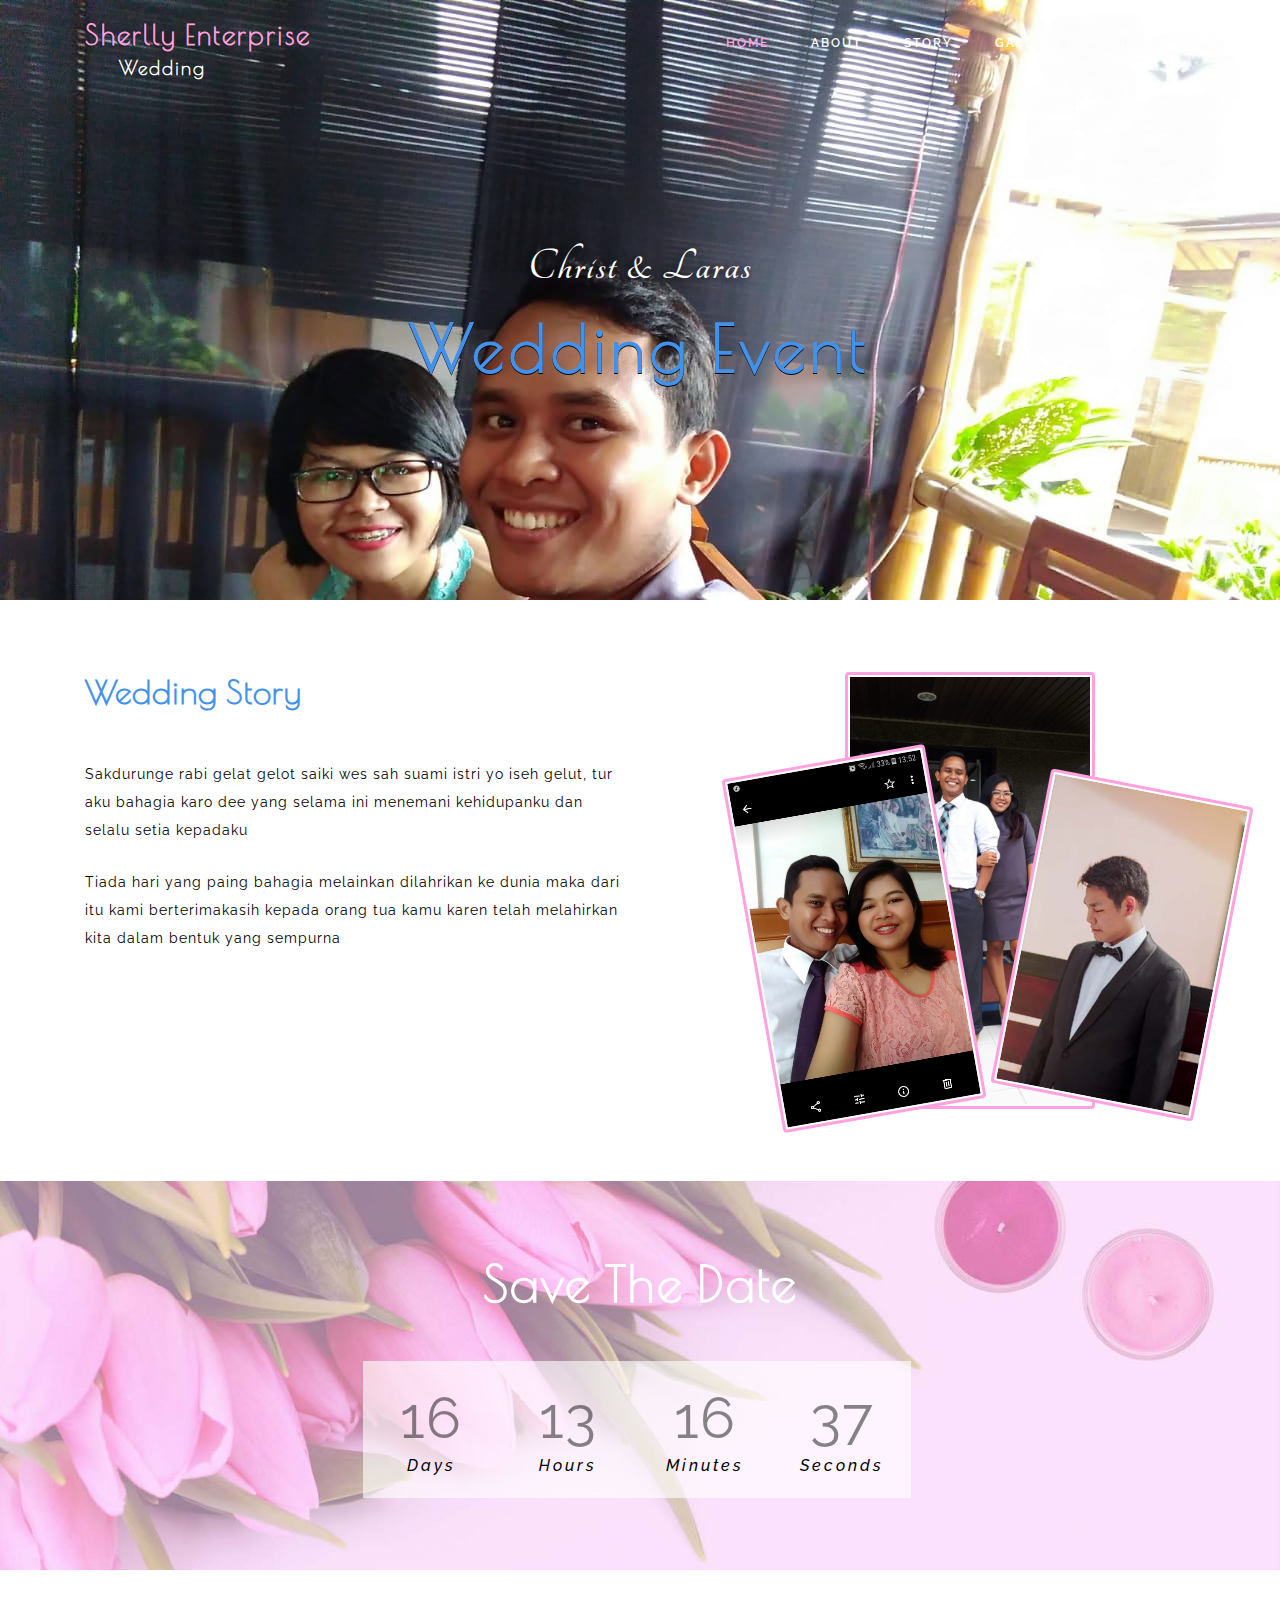
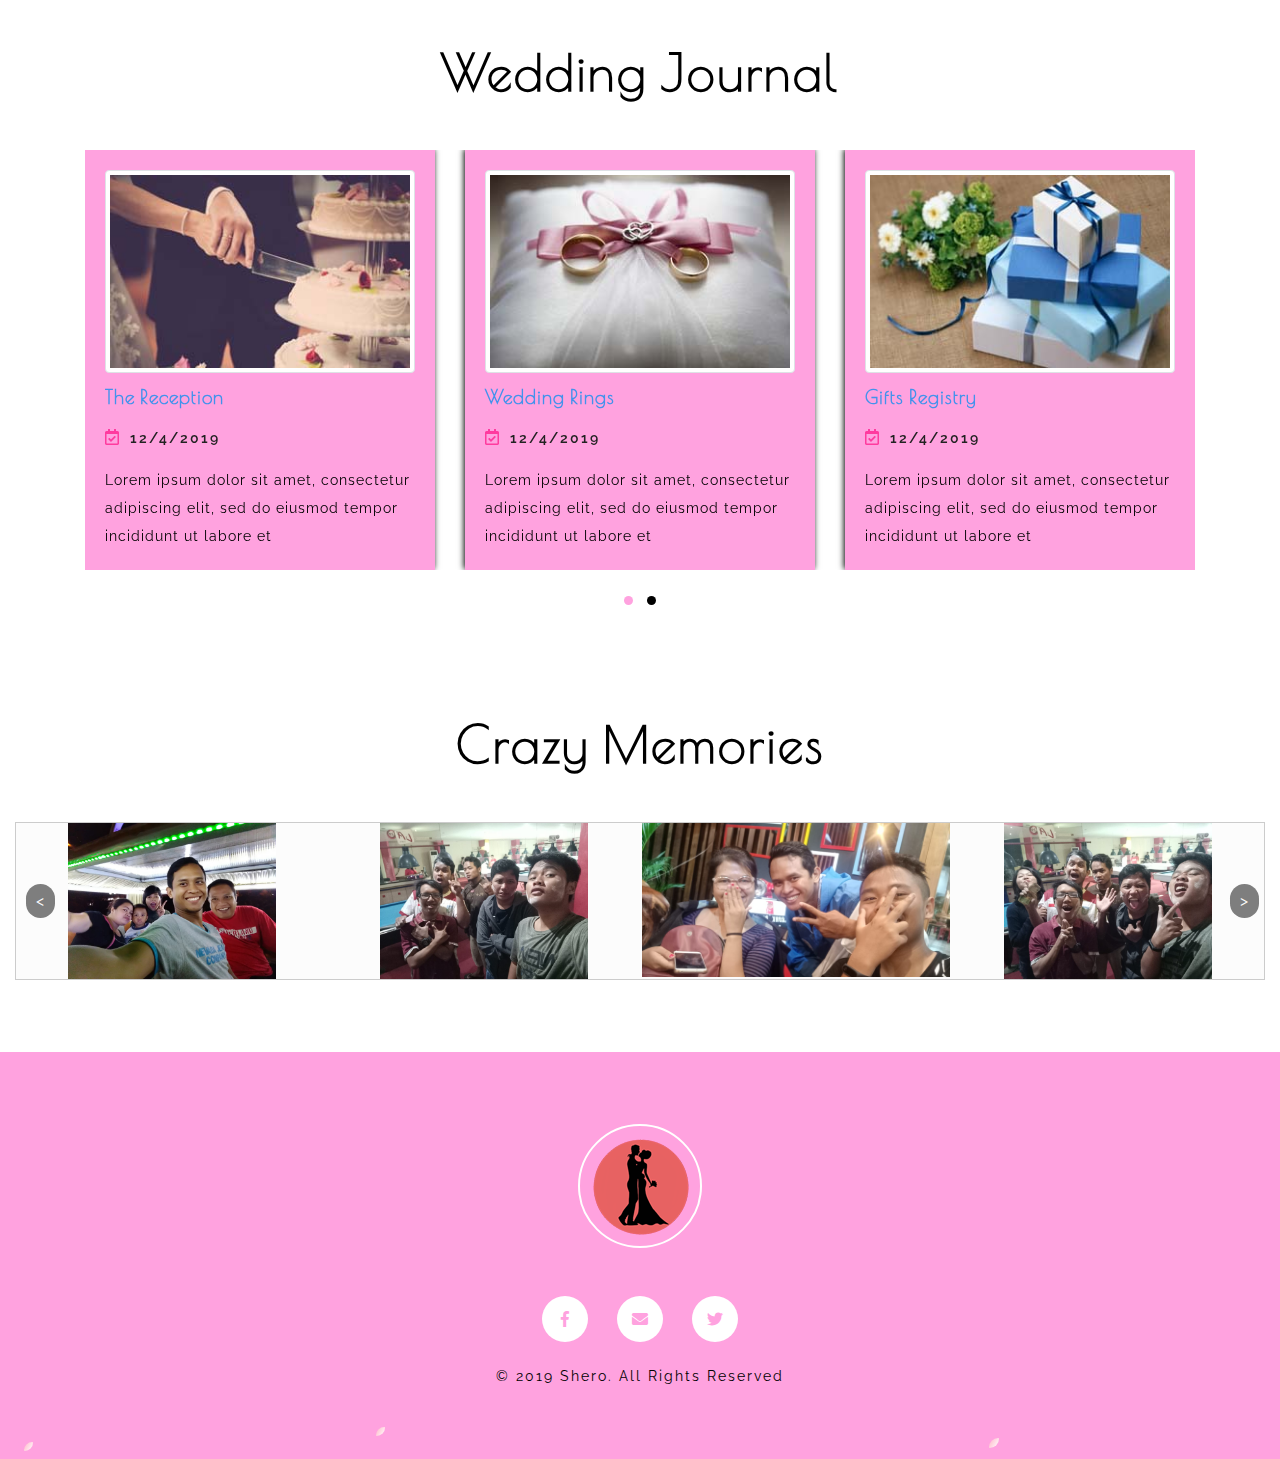
<file: index.html>
<!DOCTYPE html>
<html lang="zxx">
  <head>
    <title>Home </title>
    <!--meta tags -->
    <meta charset="UTF-8">
    <meta name="viewport" content="width=device-width, initial-scale=1">
    <meta name="keywords" content="Lois-Clark Responsive web template, Bootstrap Web Templates, Flat Web Templates, Android Compatible web template, 
      Smartphone Compatible web template, free webdesigns for Nokia, Samsung, LG, SonyEricsson, Motorola web design" />
    <script>
      addEventListener("load", function () {
      	setTimeout(hideURLbar, 0);
      }, false);
      
      function hideURLbar() {
      	window.scrollTo(0, 1);
      }
    </script>
    <!--//meta tags ends here-->
    <!--booststrap-->
    <link href="css/bootstrap.min.css" rel="stylesheet" type="text/css" media="all">
    <!--//booststrap end-->
    <!-- font-awesome icons -->
    <link href="css/fontawesome-all.min.css" rel="stylesheet" type="text/css" media="all">
    <!-- //font-awesome icons -->
    <link href="css/jquery-sakura.css" rel="stylesheet" type="text/css">
    <link rel="stylesheet" href="css/flexslider.css" type="text/css" media="screen" />
    <!--stylesheets-->
    <link href="css/style.css" rel='stylesheet' type='text/css' media="all">
    <!--//stylesheets-->
      <link href="//fonts.googleapis.com/css?family=Poiret+One" rel="stylesheet">
    <link href="//fonts.googleapis.com/css?family=Tangerine:400,700" rel="stylesheet">
    <link href="//fonts.googleapis.com/css?family=Raleway:400,500,600" rel="stylesheet">

  </head>
  <body>
    <div class="header-outs" id="header">
      <div class="header-w3layouts">
        <div class="container">
          <!--//navigation section -->
          <nav class="navbar navbar-expand-lg navbar-light">
            <div class="hedder-up " >
              <h1><a class="navbar-brand" href="index.html"> Sherlly Enterprise <span> Wedding</span></a></h1>
            </div>
            <button class="navbar-toggler" type="button" data-toggle="collapse" data-target="#navbarSupportedContent" aria-controls="navbarSupportedContent" aria-expanded="false" aria-label="Toggle navigation">
            <span class="navbar-toggler-icon"></span>
            </button>
            <div class="collapse navbar-collapse justify-content-end" id="navbarSupportedContent">
              <ul class="navbar-nav ">
                <li class="nav-item active">
                  <a class="nav-link" href="index.html">Home <span class="sr-only">(current)</span></a>
                </li>
                <li class="nav-item">
                  <a href="about.html" class="nav-link">About</a>
                </li>
                <li class="nav-item">
                  <a href="story.html" class="nav-link">Story</a>
                </li>
                <li class="nav-item">
                  <a href="gallery.html" class="nav-link">Gallery</a>
                </li>
                <!-- <li class="nav-item dropdown">
                  <a class="nav-link dropdown-toggle" href="#" id="navbarDropdown" role="button" data-toggle="dropdown" aria-haspopup="true" aria-expanded="false">
                  Pages
                  </a>
                  <div class="dropdown-menu" aria-labelledby="navbarDropdown">
                    <a class="nav-link " href="typography.html">Typography</a>
                    <a href="blog.html" class="nav-link">Blog</a>
                  </div>
                </li> -->
                <li class="nav-item">
                  <a href="contact.html" class="nav-link">Contact</a>
                </li>
              </ul>
            </div>
          </nav>
          <!-- <div class="clearfix"> </div> -->
        </div>
      </div>
      <!--//navigation section -->
      <div class="banner-slide-img text-center">
        <div class="banner-bride-name">
          <h4>Christ & Laras</h4>
        </div>
        <div class="banner-groom-name">
          <h4>Wedding Event</h4>
        </div>
      </div>
      <div class="clearfix"> </div>
    </div>
    <!--banner -->
    <!--about-->
    <section class="about py-lg-4 py-md-3 py-sm-3 py-3">
      <div class="container py-lg-5 py-md-4 py-sm-4 py-3">
        <div class="row">
          <div class="col-lg-6 agile-left-side-img ">
            <div class="mb-lg-5 mb-md-4 mb-3 jst-wthree-text">
              <h2>Wedding Story</h2>
            </div>
            <p class="mb-lg-4 mb-3">Sakdurunge rabi gelat gelot saiki wes sah suami istri yo iseh gelut, tur aku bahagia karo dee yang selama ini menemani kehidupanku dan selalu setia kepadaku</p>
            <p>Tiada hari yang paing bahagia melainkan dilahrikan ke dunia maka dari itu kami berterimakasih kepada orang tua kamu karen telah melahirkan kita dalam bentuk yang sempurna</p>
          </div>
          <div class="offset-lg-2 col-lg-4 abut-img-grids">
            <div class="wedding-graph">
              <div class="bride-right-agile">
                <img src="laras/a1.jpeg" class="img-thumbnail" alt="" width="250px" >
              </div>
              <div class="wed-both">
                <img src="laras/a2.jpeg" class="img-thumbnail" alt="">
              </div>
              <div class="groom-left-agile">
                <img src="images/ab2.jpg" class="img-thumbnail" alt="">
              </div>
            </div>
          </div>
        </div>
      </div>
    </section>
    <!--//about-->
    <!--Wedding-day -->
    <section class="date py-lg-4 py-md-3 py-sm-3 py-3">
      <div class="container py-lg-5 py-md-4 py-sm-4 py-3">
        <h3 class="title clr text-center mb-lg-5 mb-md-4 mb-sm-4 mb-3">Save The Date</h3>
        <div class="examples ">
          <div class="simply-countdown simply-countdown-one"></div>
        </div>
      </div>
    </section>
    <!--//Wedding-day -->
    <!--Wedding Journal-->
    <section class="wedding-journal py-lg-4 py-md-3 py-sm-3 py-3">
      <div class="container py-lg-5 py-md-4 py-sm-4 py-3">
        <h3 class="title text-center mb-lg-5 mb-md-4 mb-sm-4 mb-3">Wedding Journal</h3>
        <div id="carouselExampleIndicators" class="carousel slide" data-ride="carousel">
          <ol class="carousel-indicators">
            <li data-target="#carouselExampleIndicators" data-slide-to="0" class="active"></li>
            <li data-target="#carouselExampleIndicators" data-slide-to="1"></li>
          </ol>
          <div class="carousel-inner">
            <div class="carousel-item active">
              <div class="row">
                <div class="col-md-4 blog-grid-flex">
                  <div class="clients-color">
                    <img src="images/blog3.jpg" class="img-thumbnail" alt="">
                    <div class="blog-txt-info">
                      <h4 class="mt-2"><a href="#">The reception</a></h4>
                      <div class="news-date my-3">
                        <ul>
                          <li><span class="far fa-calendar-check"></span><a href="#">12/4/2019</a></li>
                        </ul>
                      </div>
                      <p>Lorem ipsum dolor sit amet, consectetur adipiscing elit, sed do eiusmod tempor incididunt ut labore et</p>
                    </div>
                  </div>
                </div>
                <div class="col-md-4 blog-grid-flex">
                  <div class="clients-color">
                    <img src="images/blog2.jpg" class="img-thumbnail" alt="">
                    <div class="blog-txt-info">
                      <h4 class="mt-2"><a href="#">Wedding rings</a></h4>
                      <div class="news-date my-3">
                        <ul>
                          <li><span class="far fa-calendar-check"></span><a href="#">12/4/2019</a></li>
                        </ul>
                      </div>
                      <p>Lorem ipsum dolor sit amet, consectetur adipiscing elit, sed do eiusmod tempor incididunt ut labore et</p>
                    </div>
                  </div>
                </div>
                <div class="col-md-4 blog-grid-flex">
                  <div class="clients-color">
                    <img src="images/blog1.jpg" class="img-thumbnail" alt="">
                    <div class="blog-txt-info">
                      <h4 class="mt-2"><a href="#">Gifts registry</a></h4>
                      <div class="news-date my-3">
                        <ul>
                          <li><span class="far fa-calendar-check"></span><a href="#">12/4/2019</a></li>
                        </ul>
                      </div>
                      <p>Lorem ipsum dolor sit amet, consectetur adipiscing elit, sed do eiusmod tempor incididunt ut labore et</p>
                    </div>
                  </div>
                </div>
              </div>
            </div>
            <div class="carousel-item">
              <div class="row">
                <div class="col-md-4 blog-grid-flex">
                  <div class="clients-color">
                    <img src="images/blog3.jpg" class="img-thumbnail" alt="">
                    <div class="blog-txt-info">
                      <h4 class="mt-2"><a href="#">The reception</a></h4>
                      <div class="news-date my-3">
                        <ul>
                          <li><span class="far fa-calendar-check"></span><a href="#">12/4/2019</a></li>
                        </ul>
                      </div>
                      <p>Lorem ipsum dolor sit amet, consectetur adipiscing elit, sed do eiusmod tempor incididunt ut labore et</p>
                    </div>
                  </div>
                </div>
                <div class="col-md-4 blog-grid-flex">
                  <div class="clients-color">
                    <img src="images/blog2.jpg" class="img-thumbnail" alt="">
                    <div class="blog-txt-info">
                      <h4 class="mt-2"><a href="#">Wedding rings</a></h4>
                      <div class="news-date my-3">
                        <ul>
                          <li><span class="far fa-calendar-check"></span><a href="#">12/4/2019</a></li>
                        </ul>
                      </div>
                      <p>Lorem ipsum dolor sit amet, consectetur adipiscing elit, sed do eiusmod tempor incididunt ut labore et</p>
                    </div>
                  </div>
                </div>
                <div class="col-md-4 blog-grid-flex">
                  <div class="clients-color">
                    <img src="images/blog1.jpg" class="img-thumbnail" alt="">
                    <div class="blog-txt-info">
                      <h4 class="mt-2"><a href="#">Gifts registry</a></h4>
                      <div class="news-date my-3">
                        <ul>
                          <li><span class="far fa-calendar-check"></span><a href="#">12/4/2019</a></li>
                        </ul>
                      </div>
                      <p>Lorem ipsum dolor sit amet, consectetur adipiscing elit, sed do eiusmod tempor incididunt ut labore et</p>
                    </div>
                  </div>
                </div>
              </div>
            </div>
          </div>
          <!-- <a class="carousel-control-prev" href="#carouselExampleIndicators" role="button" data-slide="prev">
            <span class="carousel-control-prev-icon" aria-hidden="true"></span>
            <span class="sr-only">Previous</span>
            </a>
            <a class="carousel-control-next" href="#carouselExampleIndicators" role="button" data-slide="next">
            <span class="carousel-control-next-icon" aria-hidden="true"></span>
            <span class="sr-only">Next</span>
            </a>-->
        </div>
      </div>
    </section>
    <!--//Wedding Journal-->
    <!--friends & honors -->
    <!-- <section class="honors py-lg-4 py-md-3 py-sm-3 py-3">
      <div class="container py-lg-5 py-md-4 py-sm-4 py-3">
        <h3 class="title clr text-center mb-lg-5 mb-md-4 mb-sm-4 mb-3">friends & honors</h3>
        <div class="flexslider">
          <ul class="slides">
            <li>
              <div class="row ">
                <div class="col-lg-3 clients-news-agile text-center">
                  <img src="images/c1.jpg" class="img-fluid" alt="">
                </div>
                <div class="col-lg-9 ">
                  <div class="clients-w3layouts-txt">
                    <h6 class="mb-2">Bridesmaid</h6>
                    <p>Lorem ipsum dolor sit amet, consectetur adipiscing elit, sed do eiusmod tempor incididunt ut labore etLorem ipsum dolor sit amet, consectetur adipiscing elit, sed do eiusmod tempor incididunt </p>
                    <h4 class="mt-3">Sam Deo</h4>
                  </div>
                </div>
              </div>
            </li>
            <li>
              <div class="row no-gutters">
                <div class="col-lg-3 clients-news-agile text-center">
                  <img src="images/c2.jpg" class="img-fluid" alt="">
                </div>
                <div class="col-lg-9">
                  <div class="clients-w3layouts-txt">
                    <h6 class="mb-2">Bridesmaid</h6>
                    <p>Lorem ipsum dolor sit amet, consectetur adipiscing elit, sed do eiusmod tempor incididunt ut labore etLorem ipsum dolor sit amet, consectetur adipiscing elit, sed do eiusmod tempor incididunt </p>
                    <h4 class="mt-3">Rosly Son</h4>
                  </div>
                </div>
              </div>
            </li>
            <li>
              <div class="row no-gutters">
                <div class="col-lg-3 col-md-3 clients-news-agile text-center">
                  <img src="images/c3.jpg" class="img-fluid" alt="">
                </div>
                <div class="col-lg-9 ">
                  <div class="clients-w3layouts-txt">
                    <h6 class="mb-2">Groomsmen</h6>
                    <p>Lorem ipsum dolor sit amet, consectetur adipiscing elit, sed do eiusmod tempor incididunt ut labore etLorem ipsum dolor sit amet, consectetur adipiscing elit, sed do eiusmod tempor incididunt </p>
                    <h4 class="mt-3">Sam Deo</h4>
                  </div>
                </div>
              </div>
            </li>
            <li>
              <div class="row no-gutters">
                <div class="col-lg-3 col-md-3 clients-news-agile text-center">
                  <img src="images/c4.jpg" class="img-fluid" alt="">
                </div>
                <div class="col-lg-9 ">
                  <div class="clients-w3layouts-txt">
                    <h6 class="mb-2">Bridesmaid</h6>
                    <p>Lorem ipsum dolor sit amet, consectetur adipiscing elit, sed do eiusmod tempor incididunt ut labore etLorem ipsum dolor sit amet, consectetur adipiscing elit, sed do eiusmod tempor incididunt </p>
                    <h4 class="mt-3">Joly Kev</h4>
                  </div>
                </div>
              </div>
            </li>
            <li>
              <div class="row no-gutters">
                <div class="col-lg-3 clients-news-agile text-center">
                  <img src="images/c5.jpg" class="img-fluid" alt="">
                </div>
                <div class="col-lg-9 ">
                  <div class="clients-w3layouts-txt">
                    <h6 class="mb-2">Groomsmen</h6>
                    <p>Lorem ipsum dolor sit amet, consectetur adipiscing elit, sed do eiusmod tempor incididunt ut labore etLorem ipsum dolor sit amet, consectetur adipiscing elit, sed do eiusmod tempor incididunt </p>
                    <h4 class="mt-3">Max Willson</h4>
                  </div>
                </div>
              </div>
            </li>
          </ul>
        </div>
      </div>
    </section> -->
    <!--//friends & honors -->
    <!--Crazy Movements-->
    <section class="crazy-move-pic py-lg-4 py-md-3 py-sm-3 py-3">
      <div class="container-fluid py-lg-5 py-md-4 py-sm-4 py-3">
        <h3 class="title text-center mb-lg-5 mb-md-4 mb-sm-4 mb-3">Crazy Memories</h3>
        <div class="crazy-movements">
          <ul id="flexiselDemo3">
            <li><img src="laras/c1.jpeg" alt="" class="image-fluid" width="208"></li>
            <li><img src="laras/c2.jpeg" alt="" class="image-fluid" width="208"></li>
            <li><img src="laras/c3.jpeg" alt="" class="image-fluid" width="308"></li>
            <li><img src="laras/c4.jpeg" alt="" class="image-fluid" width="208"></li>
          </ul>
          <div class="clearfix"> </div>
        </div>
      </div>
    </section>
    <!--//Crazy Movements-->
    <!-- footer -->
    <footer class="py-lg-4 py-md-3 py-sm-3 py-3">
      <div class="container py-lg-5 py-md-5 py-sm-4 py-3">
        <div class="groom-w3layouts-footer text-center">
          <img src="images/ff1.png" alt="" class="image-fluid">
        </div>
        <div class="bride-groom-names text-center mt-lg-4 mt-3">
          <h4><a href="index.html"></a></h4>
        </div>
        <div class="icons-footer text-center mt-lg-5 mt-md-4 mt-3">
          <ul>
            <li><a href="#"><span class="fab fa-facebook-f"></span></a></li>
            <li><a href="#"><span class="fas fa-envelope"></span></a></li>
            <li><a href="#"><span class="fab fa-twitter"></span></a></li>
            <!-- <li><a href="#"><span class="fab fa-pinterest-p"></span></a></li> -->
          </ul>
        </div>
        <div class="copy-agile-right text-center pt-lg-4 pt-3">
          <p> 
            © 2019 Shero. All Rights Reserved 
          </p>
        </div>
      </div>
    </footer>
    <!--//footer -->
    <!--js working-->
    <script src='js/jquery-2.2.3.min.js'></script>
    <!--//js working-->
    <script src="js/jquery-sakura.min.js"></script>
    <script>
      $(window).load(function () {
          $('body').sakura();
      });
    </script>
    <!-- flexisel image slider -->
    <script src="js/jquery.flexisel.js"></script>
    <script>
      $(window).load(function() {
          $("#flexiselDemo3").flexisel({
              visibleItems: 4,
              itemsToScroll: 1,         
              autoPlay: {
                  enable: true,
                  interval: 5000,
                  pauseOnHover: true
              }        
          });
             
          
      });
    </script>
    <!--// flexisel image slider -->
    <!--friends-honors FlexSlider -->
    <!-- FlexSlider -->
    <script defer src="js/jquery.flexslider.js"></script>
    <script>
      $(function(){
        SyntaxHighlighter.all();
      });
      $(window).load(function(){
        $('.flexslider').flexslider({
          animation: "slide",
          start: function(slider){
            $('body').removeClass('loading');
          }
        });
      });
    </script>
    <!-- //friends-honors FlexSlider -->
    <script src="js/simplyCountdown.js"></script>
    <script>
      /**
       * WARNING: I set this coundtown to be running until the end of times.
       * So when you'll init the plugin, follow how it's done in plugin documentation.
       */
      var d = new Date();
        d.setDate(d.getDate() + 19);
      
        // default example
        simplyCountdown('.simply-countdown-one', {
            year: d.getFullYear(),
            month: d.getMonth() + 1,
            day: d.getDate()
        });
    </script>
    <!-- start-smoth-scrolling -->
    <script src="js/move-top.js"></script>
    <script src="js/easing.js"></script>
    <script>
      jQuery(document).ready(function ($) {
      	$(".scroll").click(function (event) {
      		event.preventDefault();
      		$('html,body').animate({
      			scrollTop: $(this.hash).offset().top
      		}, 900);
      	});
      });
    </script>
    <!-- start-smoth-scrolling -->
    <!-- here stars scrolling icon -->
    <script>
      $(document).ready(function () {
      
      	var defaults = {
      		containerID: 'toTop', // fading element id
      		containerHoverID: 'toTopHover', // fading element hover id
      		scrollSpeed: 1200,
      		easingType: 'linear'
      	};
      
      
      	$().UItoTop({
      		easingType: 'easeOutQuart'
      	});
      
      });
    </script>
    <!-- //here ends scrolling icon -->
    <!--bootstrap working-->
    <script src="js/bootstrap.min.js"></script>
    <!-- //bootstrap working-->
  </body>
</html>
</file>
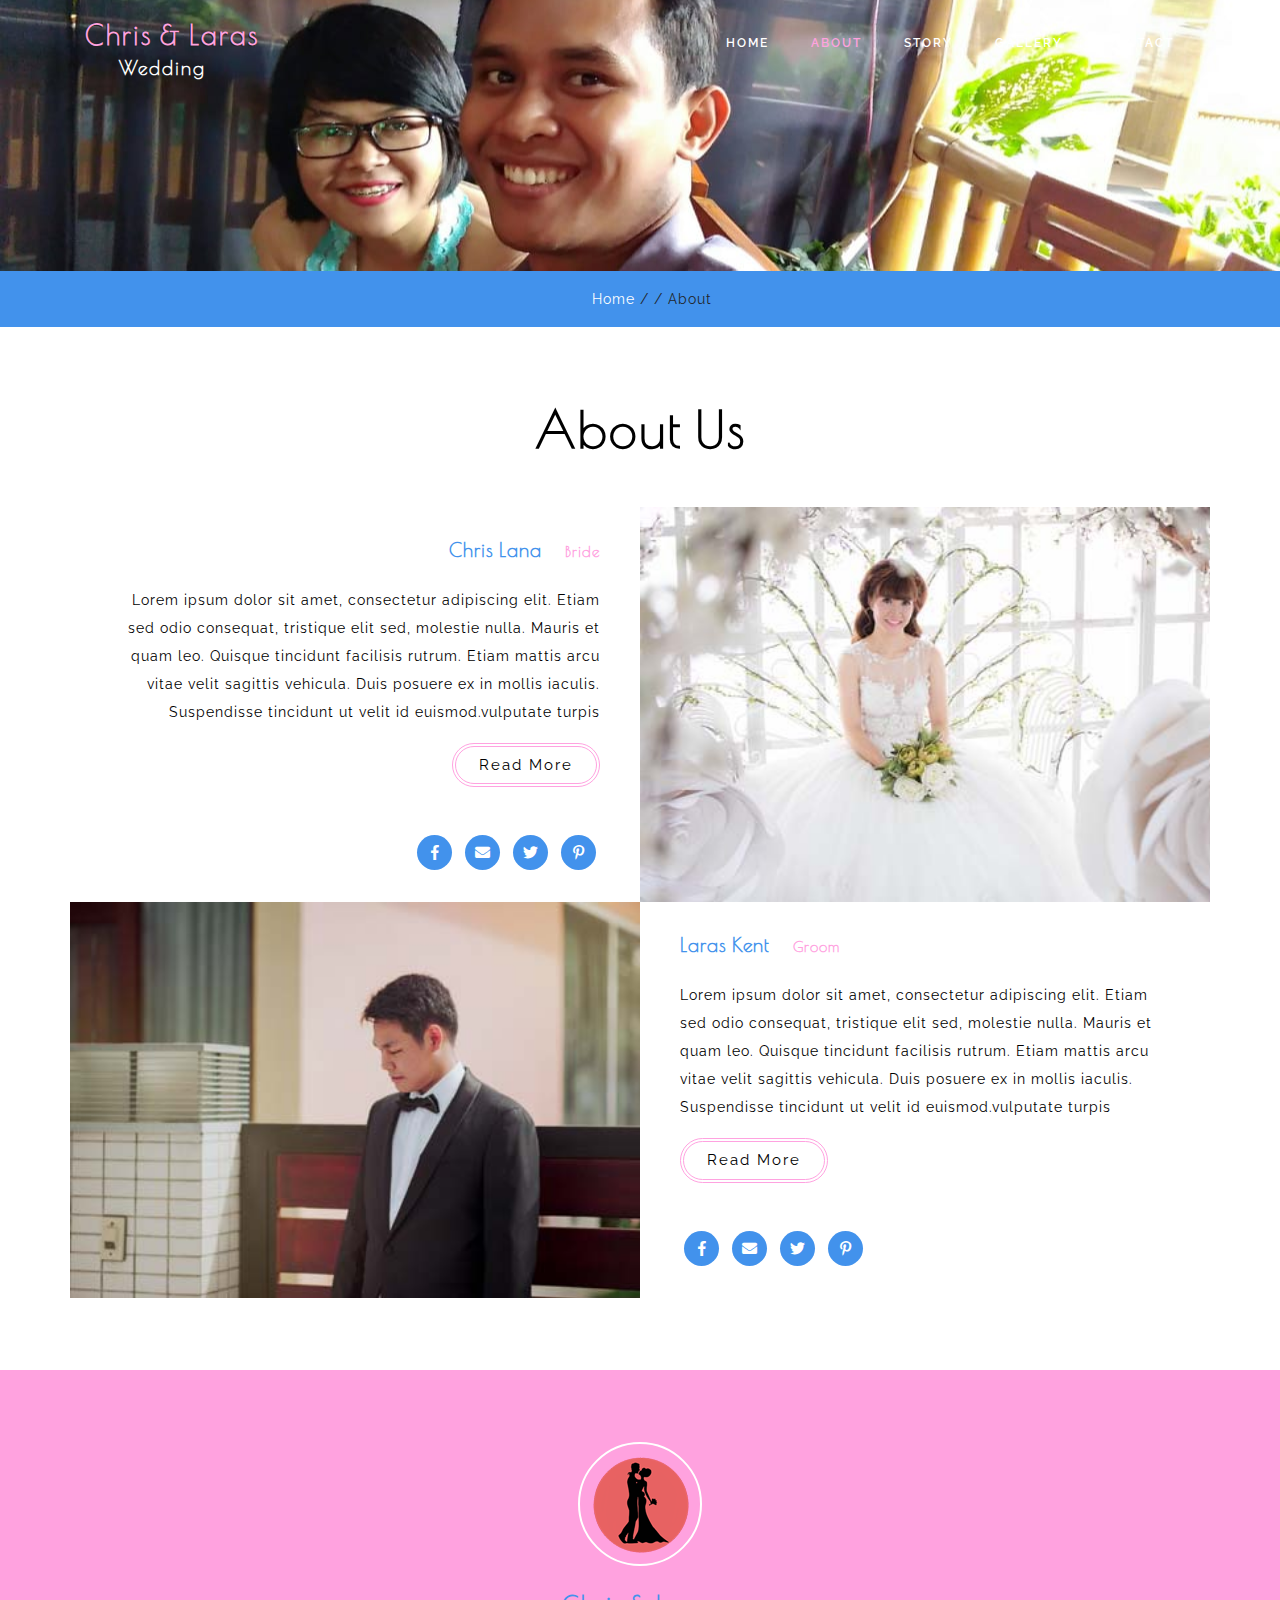
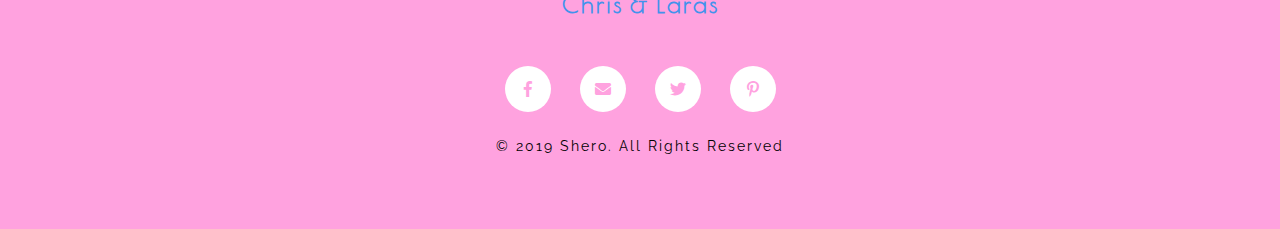
<file: about.html>
<!--A Design by W3layouts
  Author: W3layout
  Author URL: http://w3layouts.com
  License: Creative Commons Attribution 3.0 Unported
  License URL: http://creativecommons.org/licenses/by/3.0/
  -->
<!DOCTYPE html>
<html lang="zxx">
  <head>
    <title>Chris-Laras A Wedding Category Bootstrap Responsive WebSite Template| Home :: w3layouts</title>
    <!--meta tags -->
    <meta charset="UTF-8">
    <meta name="viewport" content="width=device-width, initial-scale=1">
    <meta name="keywords" content="Chris-Laras Responsive web template, Bootstrap Web Templates, Flat Web Templates, Android Compatible web template, 
      Smartphone Compatible web template, free webdesigns for Nokia, Samsung, LG, SonyEricsson, Motorola web design" />
    <script>
      addEventListener("load", function () {
      	setTimeout(hideURLbar, 0);
      }, false);
      
      function hideURLbar() {
      	window.scrollTo(0, 1);
      }
    </script>
    <!--//meta tags ends here-->
    <!--booststrap-->
    <link href="css/bootstrap.min.css" rel="stylesheet" type="text/css" media="all">
    <!--//booststrap end-->
    <!-- font-awesome icons -->
    <link href="css/fontawesome-all.min.css" rel="stylesheet" type="text/css" media="all">
    <!-- //font-awesome icons -->
    <!--stylesheets-->
    <link href="css/style.css" rel='stylesheet' type='text/css' media="all">
    <!--//stylesheets-->
    <link href="//fonts.googleapis.com/css?family=Poiret+One" rel="stylesheet">
    <link href="//fonts.googleapis.com/css?family=Tangerine:400,700" rel="stylesheet">
    <link href="//fonts.googleapis.com/css?family=Raleway:400,500,600" rel="stylesheet">
  </head>
  <body>
    <!--headder-->
    <div class="one-img" id="header">
      <div class="header-w3layouts">
        <div class="container">
          <!--//navigation section -->
          <nav class="navbar navbar-expand-lg navbar-light">
            <div class="hedder-up " >
              <h1><a class="navbar-brand" href="index.html">Chris & Laras <span> Wedding</span></a></h1>
            </div>
            <button class="navbar-toggler" type="button" data-toggle="collapse" data-target="#navbarSupportedContent" aria-controls="navbarSupportedContent" aria-expanded="false" aria-label="Toggle navigation">
            <span class="navbar-toggler-icon"></span>
            </button>
            <div class="collapse navbar-collapse justify-content-end" id="navbarSupportedContent">
              <ul class="navbar-nav ">
                <li class="nav-item ">
                  <a class="nav-link" href="index.html">Home <span class="sr-only">(current)</span></a>
                </li>
                <li class="nav-item active">
                  <a href="about.html" class="nav-link">About</a>
                </li>
                <li class="nav-item">
                  <a href="story.html" class="nav-link">Story</a>
                </li>
                <li class="nav-item">
                  <a href="gallery.html" class="nav-link">Gallery</a>
                </li>
                <!-- <li class="nav-item dropdown">
                  <a class="nav-link dropdown-toggle" href="#" id="navbarDropdown" role="button" data-toggle="dropdown" aria-haspopup="true" aria-expanded="false">
                  Pages
                  </a>
                  <div class="dropdown-menu" aria-labelledby="navbarDropdown">
                    <a class="nav-link " href="typography.html">Typography</a>
                    <a href="blog.html" class="nav-link">Blog</a>
                  </div>
                </li> -->
                <li class="nav-item">
                  <a href="contact.html" class="nav-link">Contact</a>
                </li>
              </ul>
            </div>
          </nav>
          <!--//navigation section -->
          <div class="clearfix"> </div>
        </div>
      </div>
    </div>
    <!-- //Navigation -->
    <!--//headder-->
    <!-- banner -->
    <div class="inner_page-banner one-img">
    </div>
    <!--//banner -->
    <!-- short -->
    <div class="using-border py-3">
      <div class="inner_breadcrumb  ml-4">
        <ul class="short_ls">
          <li>
            <a href="index.html">Home</a>
            <span>/ /</span>
          </li>
          <li>About</li>
        </ul>
      </div>
    </div>
    <!-- //short-->
    <!--about-->
    <section class="about-inner py-lg-4 py-md-3 py-sm-3 py-3">
      <div class="container py-lg-5 py-md-4 py-sm-4 py-3">
        <h3 class="title text-center mb-lg-5 mb-md-4 mb-sm-4 mb-3">About Us</h3>
        <div class="row">
          <div class="col-lg-6 col-md-6 groom-bride-grid text-right">
            <h4 class="mb-lg-4 mb-3">Chris Lana <span>Bride</span>
            </h4>
            <p class="groom-right">Lorem ipsum dolor sit amet, consectetur adipiscing elit. Etiam sed odio consequat, tristique elit sed, molestie nulla. 
              Mauris et quam leo. Quisque tincidunt facilisis rutrum. Etiam mattis arcu vitae velit sagittis vehicula. Duis posuere 
              ex in mollis iaculis. Suspendisse tincidunt ut velit id euismod.vulputate turpis 
            </p>
            <div class="outs_more-buttn">
              <a href="about.html">Read More</a>
            </div>
            <div class="social-media mt-lg-5 mt-md-4 mt-3">
              <ul>
                <li><a href="#"><span class="fab fa-facebook-f"></span></a></li>
                <li><a href="#"><span class="fas fa-envelope"></span></a></li>
                <li><a href="#"><span class="fab fa-twitter"></span></a></li>
                <li><a href="#"><span class="fab fa-pinterest-p"></span></a></li>
              </ul>
            </div>
          </div>
          <div class="col-lg-6 col-md-6 bride-image-w3layouts">
          </div>
        </div>
        <div class="row">
          <div class="col-lg-6 col-md-6 groom-image-w3layouts">
          </div>
          <div class="col-lg-6 col-md-6 groom-bride-grid">
            <h4 class="mb-lg-4 mb-3">Laras Kent <span>Groom</span>
            </h4>
            <p >Lorem ipsum dolor sit amet, consectetur adipiscing elit. Etiam sed odio consequat, tristique elit sed, molestie nulla. 
              Mauris et quam leo. Quisque tincidunt facilisis rutrum. Etiam mattis arcu vitae velit sagittis vehicula. Duis posuere 
              ex in mollis iaculis. Suspendisse tincidunt ut velit id euismod.vulputate turpis 
            </p>
            <div class="outs_more-buttn">
              <a href="about.html">Read More</a>
            </div>
            <div class="social-media mt-lg-5 mt-md-4 mt-3">
              <ul>
                <li><a href="#"><span class="fab fa-facebook-f"></span></a></li>
                <li><a href="#"><span class="fas fa-envelope"></span></a></li>
                <li><a href="#"><span class="fab fa-twitter"></span></a></li>
                <li><a href="#"><span class="fab fa-pinterest-p"></span></a></li>
              </ul>
            </div>
          </div>
        </div>
      </div>
    </section>
    <!-- footer -->
    <footer class="py-lg-4 py-md-3 py-sm-3 py-3">
      <div class="container py-lg-5 py-md-5 py-sm-4 py-3">
        <div class="groom-w3layouts-footer text-center">
          <img src="images/ff1.png" alt="" class="image-fluid">
        </div>
        <div class="bride-groom-names text-center mt-lg-4 mt-3">
          <h4><a href="index.html">Chris & Laras</a></h4>
        </div>
        <div class="icons-footer text-center mt-lg-5 mt-md-4 mt-3">
          <ul>
            <li><a href="#"><span class="fab fa-facebook-f"></span></a></li>
            <li><a href="#"><span class="fas fa-envelope"></span></a></li>
            <li><a href="#"><span class="fab fa-twitter"></span></a></li>
            <li><a href="#"><span class="fab fa-pinterest-p"></span></a></li>
          </ul>
        </div>
        <div class="copy-agile-right text-center pt-lg-4 pt-3">
          <p> 
            © 2019 Shero. All Rights Reserved 
          </p>
        </div>
      </div>
    </footer>
    <!--//footer -->
    <!--js working-->
    <script src='js/jquery-2.2.3.min.js'></script>
    <!--//js working-->
    <!-- start-smoth-scrolling -->
    <script src="js/move-top.js"></script>
    <script src="js/easing.js"></script>
    <script>
      jQuery(document).ready(function ($) {
      	$(".scroll").click(function (event) {
      		event.preventDefault();
      		$('html,body').animate({
      			scrollTop: $(this.hash).offset().top
      		}, 900);
      	});
      });
    </script>
    <!-- start-smoth-scrolling -->
    <!-- here stars scrolling icon -->
    <script>
      $(document).ready(function () {
      
      	var defaults = {
      		containerID: 'toTop', // fading element id
      		containerHoverID: 'toTopHover', // fading element hover id
      		scrollSpeed: 1200,
      		easingType: 'linear'
      	};
      
      
      	$().UItoTop({
      		easingType: 'easeOutQuart'
      	});
      
      });
    </script>
    <!-- //here ends scrolling icon -->
    <!--bootstrap working-->
    <script src="js/bootstrap.min.js"></script>
    <!-- //bootstrap working-->
  </body>
</html>
</file>
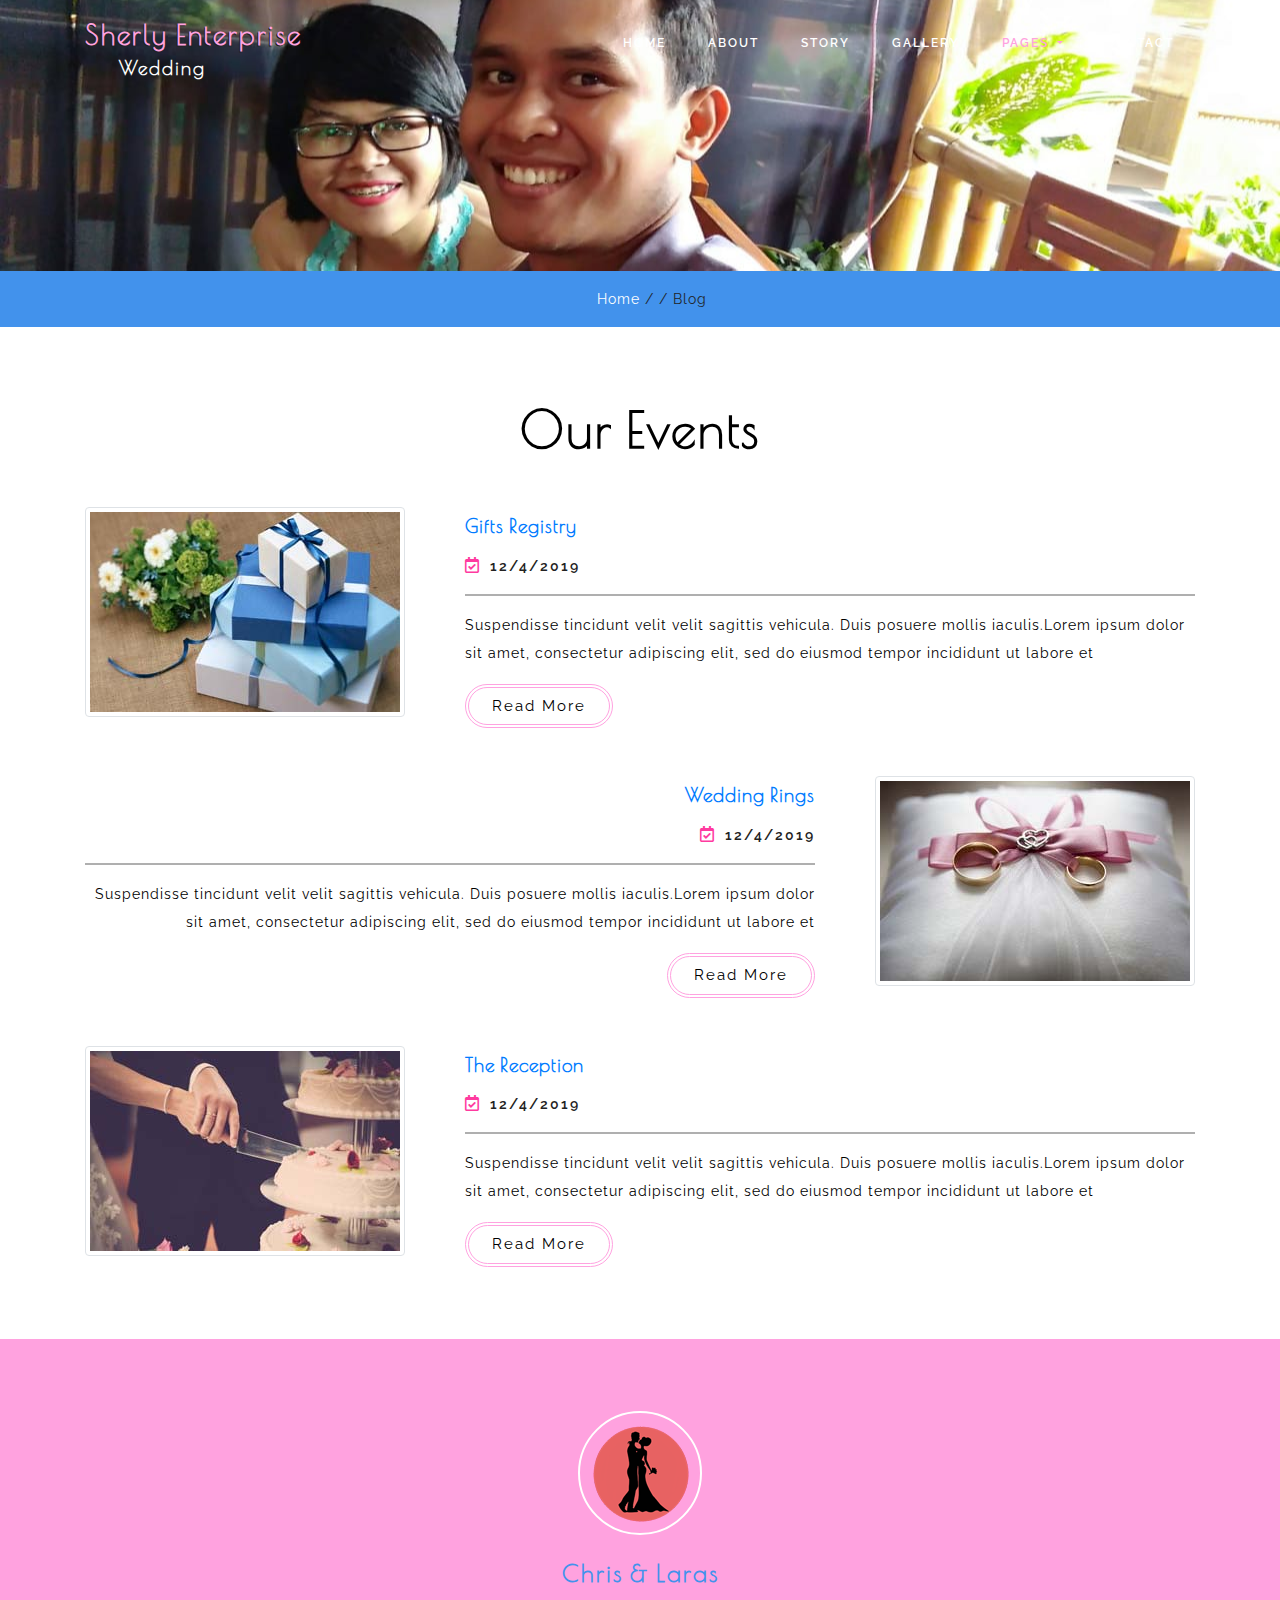
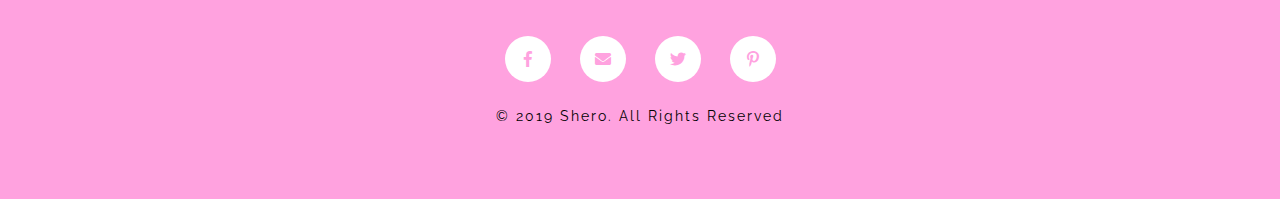
<file: blog.html>
<!--A Design by W3layouts
  Author: W3layout
  Author URL: http://w3layouts.com
  License: Creative Commons Attribution 3.0 Unported
  License URL: http://creativecommons.org/licenses/by/3.0/
  -->
<!DOCTYPE html>
<html lang="zxx">
  <head>
    <title>Sherly Enterprise</title>
    <!--meta tags -->
    <meta charset="UTF-8">
    <meta name="viewport" content="width=device-width, initial-scale=1">
    <meta name="keywords" content="Chris-Laras Responsive web template, Bootstrap Web Templates, Flat Web Templates, Android Compatible web template, 
      Smartphone Compatible web template, free webdesigns for Nokia, Samsung, LG, SonyEricsson, Motorola web design" />
    <script>
      addEventListener("load", function () {
      	setTimeout(hideURLbar, 0);
      }, false);
      
      function hideURLbar() {
      	window.scrollTo(0, 1);
      }
    </script>
    <!--//meta tags ends here-->
    <!--booststrap-->
    <link href="css/bootstrap.min.css" rel="stylesheet" type="text/css" media="all">
    <!--//booststrap end-->
    <!-- font-awesome icons -->
    <link href="css/fontawesome-all.min.css" rel="stylesheet" type="text/css" media="all">
    <!-- //font-awesome icons -->
    <!--stylesheets-->
    <link href="css/style.css" rel='stylesheet' type='text/css' media="all">
    <!--//stylesheets-->
    <link href="//fonts.googleapis.com/css?family=Poiret+One" rel="stylesheet">
    <link href="//fonts.googleapis.com/css?family=Tangerine:400,700" rel="stylesheet">
    <link href="//fonts.googleapis.com/css?family=Raleway:400,500,600" rel="stylesheet">
  </head>
  <body>
    <!--headder-->
    <div class="one-img" id="header">
      <div class="header-w3layouts">
        <div class="container">
          <!--//navigation section -->
          <nav class="navbar navbar-expand-lg navbar-light">
            <div class="hedder-up " >
              <h1><a class="navbar-brand" href="index.html">Sherly Enterprise <span> Wedding</span></a></h1>
            </div>
            <button class="navbar-toggler" type="button" data-toggle="collapse" data-target="#navbarSupportedContent" aria-controls="navbarSupportedContent" aria-expanded="false" aria-label="Toggle navigation">
            <span class="navbar-toggler-icon"></span>
            </button>
            <div class="collapse navbar-collapse justify-content-end" id="navbarSupportedContent">
              <ul class="navbar-nav ">
                <li class="nav-item ">
                  <a class="nav-link" href="index.html">Home <span class="sr-only">(current)</span></a>
                </li>
                <li class="nav-item ">
                  <a href="about.html" class="nav-link">About</a>
                </li>
                <li class="nav-item">
                  <a href="story.html" class="nav-link">Story</a>
                </li>
                <li class="nav-item">
                  <a href="gallery.html" class="nav-link">Gallery</a>
                </li>
                <li class="nav-item dropdown active">
                  <a class="nav-link dropdown-toggle" href="#" id="navbarDropdown" role="button" data-toggle="dropdown" aria-haspopup="true" aria-expanded="false">
                  Pages
                  </a>
                  <div class="dropdown-menu" aria-labelledby="navbarDropdown">
                    <a class="nav-link " href="typography.html">Typography</a>
                    <a href="blog.html" class="nav-link">Blog</a>
                  </div>
                </li>
                <li class="nav-item">
                  <a href="contact.html" class="nav-link">Contact</a>
                </li>
              </ul>
            </div>
          </nav>
          <!--//navigation section -->
          <div class="clearfix"> </div>
        </div>
      </div>
    </div>
    <!-- //Navigation -->
    <!--//headder-->
    <!-- banner -->
    <div class="inner_page-banner one-img">
    </div>
    <!--//banner -->
    <!-- short -->
    <div class="using-border py-3">
      <div class="inner_breadcrumb  ml-4">
        <ul class="short_ls">
          <li>
            <a href="index.html">Home</a>
            <span>/ /</span>
          </li>
          <li>Blog</li>
        </ul>
      </div>
    </div>
    <!-- //short-->
    <!-- blog -->
    <section class="about-inner py-lg-4 py-md-3 py-sm-3 py-3">
      <div class="container py-lg-5 py-md-4 py-sm-4 py-3">
        <h3 class="title text-center mb-lg-5 mb-md-4 mb-sm-4 mb-3">Our Events</h3>
        <div class="row blog-bloged-about">
          <div class="col-lg-4 col-md-6 blog-wed-img">
            <img src="images/blog1.jpg" class="img-thumbnail" alt="">
          </div>
          <div class="col-lg-8 col-md-6 blog-wthree-info">
            <h4 class="mt-2"><a href="#">Gifts registry</a></h4>
            <div class="news-date my-3">
              <ul>
                <li><span class="far fa-calendar-check"></span><a href="#">12/4/2019</a></li>
              </ul>
            </div>
            <div class="line-w3ls-title">
              <!-- Just It is line -->
            </div>
            <div class="event-blog-agile">
              <p>Suspendisse tincidunt velit velit sagittis vehicula. Duis posuere  mollis iaculis.Lorem ipsum dolor sit amet, consectetur adipiscing elit, sed do eiusmod tempor incididunt ut labore et</p>
            </div>
            <div class="outs_more-buttn">
              <a href="index.html">Read More</a>
            </div>
          </div>
        </div>
        <div class="row blog-bloged-about my-lg-5 my-md-4 my-sm-4 my-3 text-right">
          <div class="col-lg-8 col-md-6 blog-wthree-info">
            <h4 class="mt-2"><a href="#">Wedding rings</a></h4>
            <div class="news-date my-3">
              <ul>
                <li><span class="far fa-calendar-check"></span><a href="#">12/4/2019</a></li>
              </ul>
            </div>
            <div class="line-w3ls-title ">
              <!-- Just It is line -->
            </div>
            <div class="event-blog-agile">
              <p>Suspendisse tincidunt velit velit sagittis vehicula. Duis posuere  mollis iaculis.Lorem ipsum dolor sit amet, consectetur adipiscing elit, sed do eiusmod tempor incididunt ut labore et</p>
            </div>
            <div class="outs_more-buttn">
              <a href="index.html">Read More</a>
            </div>
          </div>
          <div class="col-lg-4 col-md-6 blog-wed-img">
            <img src="images/blog2.jpg" class="img-thumbnail" alt="">
          </div>
        </div>
        <div class="row blog-bloged-about">
          <div class="col-lg-4 col-md-6 blog-wed-img">
            <img src="images/blog3.jpg" class="img-thumbnail" alt="">
          </div>
          <div class="col-lg-8 col-md-6 blog-wthree-info">
            <h4 class="mt-2"><a href="#">The reception</a></h4>
            <div class="news-date my-3">
              <ul>
                <li><span class="far fa-calendar-check"></span><a href="#">12/4/2019</a></li>
              </ul>
            </div>
            <div class="line-w3ls-title">
              <!-- Just It is line -->
            </div>
            <div class="event-blog-agile">
              <p>Suspendisse tincidunt velit velit sagittis vehicula. Duis posuere  mollis iaculis.Lorem ipsum dolor sit amet, consectetur adipiscing elit, sed do eiusmod tempor incididunt ut labore et</p>
            </div>
            <div class="outs_more-buttn">
              <a href="index.html">Read More</a>
            </div>
          </div>
        </div>
      </div>
    </section>
    <!-- //blog -->
    <!-- footer -->
    <footer class="py-lg-4 py-md-3 py-sm-3 py-3">
      <div class="container py-lg-5 py-md-5 py-sm-4 py-3">
        <div class="groom-w3layouts-footer text-center">
          <img src="images/ff1.png" alt="" class="image-fluid">
        </div>
        <div class="bride-groom-names text-center mt-lg-4 mt-3">
          <h4><a href="index.html">Chris & Laras</a></h4>
        </div>
        <div class="icons-footer text-center mt-lg-5 mt-md-4 mt-3">
          <ul>
            <li><a href="#"><span class="fab fa-facebook-f"></span></a></li>
            <li><a href="#"><span class="fas fa-envelope"></span></a></li>
            <li><a href="#"><span class="fab fa-twitter"></span></a></li>
            <li><a href="#"><span class="fab fa-pinterest-p"></span></a></li>
          </ul>
        </div>
        <div class="copy-agile-right text-center pt-lg-4 pt-3">
          <p> 
            © 2019 Shero. All Rights Reserved 
          </p>
        </div>
      </div>
    </footer>
    <!--//footer -->
    <!--js working-->
    <script src='js/jquery-2.2.3.min.js'></script>
    <!--//js working-->
    <!-- start-smoth-scrolling -->
    <script src="js/move-top.js"></script>
    <script src="js/easing.js"></script>
    <script>
      jQuery(document).ready(function ($) {
      	$(".scroll").click(function (event) {
      		event.preventDefault();
      		$('html,body').animate({
      			scrollTop: $(this.hash).offset().top
      		}, 900);
      	});
      });
    </script>
    <!-- start-smoth-scrolling -->
    <!-- here stars scrolling icon -->
    <script>
      $(document).ready(function () {
      
      	var defaults = {
      		containerID: 'toTop', // fading element id
      		containerHoverID: 'toTopHover', // fading element hover id
      		scrollSpeed: 1200,
      		easingType: 'linear'
      	};
      
      
      	$().UItoTop({
      		easingType: 'easeOutQuart'
      	});
      
      });
    </script>
    <!-- //here ends scrolling icon -->
    <!--bootstrap working-->
    <script src="js/bootstrap.min.js"></script>
    <!-- //bootstrap working-->
  </body>
</html>
</file>
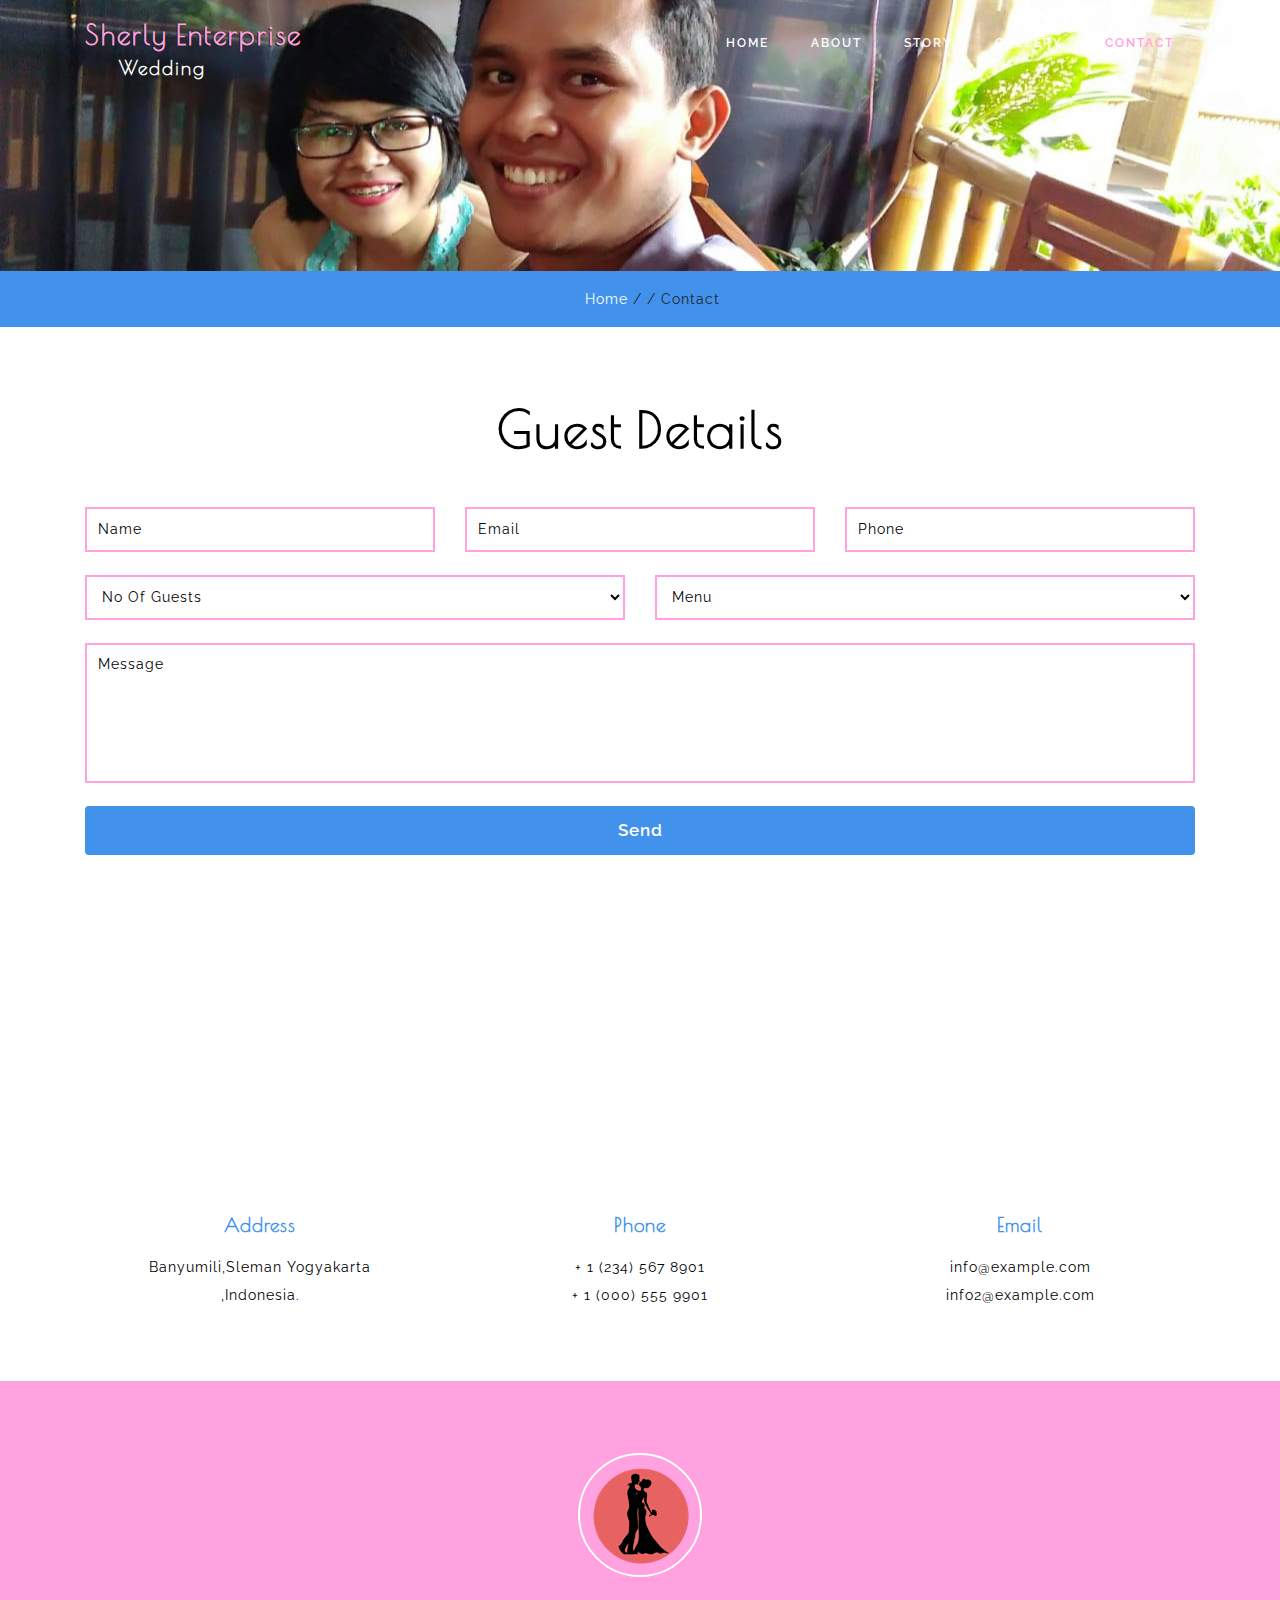
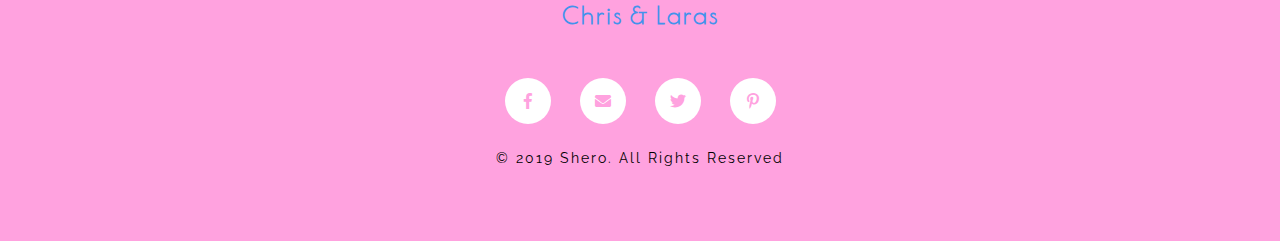
<file: contact.html>
<!--A Design by W3layouts
   Author: W3layout
   Author URL: http://w3layouts.com
   License: Creative Commons Attribution 3.0 Unported
   License URL: http://creativecommons.org/licenses/by/3.0/
   -->
<!DOCTYPE html>
<html lang="zxx">
   <head>
      <title>Sherlyyen Enterprise</title>
      <!--meta tags -->
      <meta charset="UTF-8">
      <meta name="viewport" content="width=device-width, initial-scale=1">
      <meta name="keywords" content="Chris-Laras Responsive web template, Bootstrap Web Templates, Flat Web Templates, Android Compatible web template, 
         Smartphone Compatible web template, free webdesigns for Nokia, Samsung, LG, SonyEricsson, Motorola web design" />
      <script>
         addEventListener("load", function () {
         	setTimeout(hideURLbar, 0);
         }, false);
         
         function hideURLbar() {
         	window.scrollTo(0, 1);
         }
      </script>
      <!--//meta tags ends here-->
      <!--booststrap-->
      <link href="css/bootstrap.min.css" rel="stylesheet" type="text/css" media="all">
      <!--//booststrap end-->
      <!-- font-awesome icons -->
      <link href="css/fontawesome-all.min.css" rel="stylesheet" type="text/css" media="all">
      <!-- //font-awesome icons -->
      <!--stylesheets-->
      <link href="css/style.css" rel='stylesheet' type='text/css' media="all">
      <!--//stylesheets-->
      <link href="//fonts.googleapis.com/css?family=Poiret+One" rel="stylesheet">
      <link href="//fonts.googleapis.com/css?family=Tangerine:400,700" rel="stylesheet">
      <link href="//fonts.googleapis.com/css?family=Raleway:400,500,600" rel="stylesheet">
   </head>
   <body>
         <div id="mapdiv"></div>
         <script src="http://www.openlayers.org/api/OpenLayers.js"></script>
      <!--headder-->
      <div class="one-img" id="header">
         <div class="header-w3layouts">
            <div class="container">
               <!--//navigation section -->
               <nav class="navbar navbar-expand-lg navbar-light">
                  <div class="hedder-up " >
                     <h1><a class="navbar-brand" href="index.html">Sherly Enterprise <span> Wedding</span></a></h1>
                  </div>
                  <button class="navbar-toggler" type="button" data-toggle="collapse" data-target="#navbarSupportedContent" aria-controls="navbarSupportedContent" aria-expanded="false" aria-label="Toggle navigation">
                  <span class="navbar-toggler-icon"></span>
                  </button>
                  <div class="collapse navbar-collapse justify-content-end" id="navbarSupportedContent">
                     <ul class="navbar-nav ">
                        <li class="nav-item ">
                           <a class="nav-link" href="index.html">Home <span class="sr-only">(current)</span></a>
                        </li>
                        <li class="nav-item ">
                           <a href="about.html" class="nav-link">About</a>
                        </li>
                        <li class="nav-item">
                           <a href="story.html" class="nav-link">Story</a>
                        </li>
                        <li class="nav-item">
                           <a href="gallery.html" class="nav-link">Gallery</a>
                        </li>
                        <!-- <li class="nav-item dropdown">
                           <a class="nav-link dropdown-toggle" href="#" id="navbarDropdown" role="button" data-toggle="dropdown" aria-haspopup="true" aria-expanded="false">
                           Pages
                           </a>
                           <div class="dropdown-menu" aria-labelledby="navbarDropdown">
                              <a class="nav-link " href="typography.html">Typography</a>
                              <a href="blog.html" class="nav-link">Blog</a>
                           </div>
                        </li> -->
                        <li class="nav-item active">
                           <a href="contact.html" class="nav-link">Contact</a>
                        </li>
                     </ul>
                  </div>
               </nav>
               <!--//navigation section -->
               <div class="clearfix"> </div>
            </div>
         </div>
      </div>
      <!-- //Navigation -->
      <!--//headder-->
      <!-- banner -->
      <div class="inner_page-banner one-img">
      </div>
      <!--//banner -->
      <!-- short -->
      <div class="using-border py-3">
         <div class="inner_breadcrumb  ml-4">
            <ul class="short_ls">
               <li>
                  <a href="index.html">Home</a>
                  <span>/ /</span>
               </li>
               <li>Contact</li>
            </ul>
         </div>
      </div>
      <!-- //short-->
      <!--contact -->
      <section class="contact py-lg-4 py-md-3 py-sm-3 py-3">
         <div class="container py-lg-5 py-md-4 py-sm-4 py-3">
            <h3 class="title text-center mb-lg-5 mb-md-4 mb-sm-4 mb-3">Guest Details</h3>
            <div class=" agile-info-para">
               <!--contact-map -->
               <form action="#" method="post">
                  <div class="row agile-wls-contact-mid">
                     <div class="col-lg-4 col-md-4">
                        <div class=" form-group contact-forms">
                           <input type="text" class="form-control" placeholder="Name" required="">
                        </div>
                     </div>
                     <div class="col-lg-4 col-md-4">
                        <div class="form-group contact-forms">
                           <input type="email" class="form-control" placeholder="Email" required="">
                        </div>
                     </div>
                     <div class="col-lg-4 col-md-4">
                        <div class="form-group contact-forms">
                           <input type="text" class="form-control" placeholder="Phone" required=""> 
                        </div>
                     </div>
                  </div>
                  <div class="row agile-wls-contact-mid">
                     <div class="col-lg-6 col-md-6 col-sm-6">
                        <div class="form-group contact-forms">
                           <select class="form-control">
                              <option>No Of Guests</option>
                              <option>2</option>
                              <option>3</option>
                              <option>4</option>
                              <option>5</option>
                              <option>More</option>
                           </select>
                        </div>
                     </div>
                     <div class="col-lg-6 col-md-6 col-sm-6">
                        <div class="form-group contact-forms">
                           <select class="form-control">
                              <option>Menu </option>
                              <option>Non-Vegetarian</option>
                              <option>Vegetarian</option>
                              <option>Drinks</option>
                              <option>Ice Creams</option>
                           </select>
                        </div>
                     </div>
                  </div>
                  <div class="form-group contact-forms">
                     <textarea class="form-control" placeholder="Message" rows="3" required=""></textarea>
                  </div>
                  <button type="submit" class="btn text-center sent-butnn">Send</button>
               </form>
            </div>
         </div>
      </section>
      <!--contact-form-->
      <!--//contact-map -->
      <!-- <div class="address_mail_footer_grids ">
         <iframe src="https://www.google.com/maps/embed?pb=!1m14!1m8!1m3!1d3539.812628729253!2d153.014155!3d-27.4750921!3m2!1i1024!2i768!4f13.1!3m3!1m2!1s0x6b915a0835840a2f%3A0xdd5e3f5c208dc0e1!2sMelbourne+St%2C+South+Brisbane+QLD+4101%2C+Australia!5e0!3m2!1sen!2sin!4v1492257477691"></iframe>
      </div> -->
      <!-- For Location Map Using OpenStreetMap -->
      <!-- <div id="Map" style="height:250px"></div>
      <script src="http://www.openlayers.org/api/OpenLayers.js"></script>
      <script>
          var lat            = -7.7686042;
          var lon            = 110.2994644;
          var zoom           = 17;

          var fromProjection = new OpenLayers.Projection("EPSG:4326");   // Transform from WGS 1984
          var toProjection   = new OpenLayers.Projection("EPSG:900913"); // to Spherical Mercator Projection
          var position       = new OpenLayers.LonLat(lon, lat).transform( fromProjection, toProjection);

          map = new OpenLayers.Map("Map");
          var mapnik         = new OpenLayers.Layer.OSM();
          map.addLayer(mapnik);

          var markers = new OpenLayers.Layer.Markers( "Markers" );
          map.addLayer(markers);
          markers.addMarker(new OpenLayers.Marker(position));

          map.setCenter(position, zoom);
      </script> -->
      <div class="address_mail_footer_grids "><iframe width="600" height="500" id="gmap_canvas" src="https://maps.google.com/maps?q=sewa%20kebaya%20jogja%20area&t=&z=11&ie=UTF8&iwloc=&output=embed" frameborder="0" scrolling="no" marginheight="0" marginwidth="0"></iframe><a href="https://www.bitgeeks.net"></a></div><style>.mapouter{position:relative;text-align:right;height:500px;width:600px;}.gmap_canvas {overflow:hidden;background:none!important;height:500px;width:600px;}</style></div>
      <!--contact-map -->
      <!--contact-Address -->
      <section class="py-lg-4 py-md-3 py-sm-3 py-3">
         <div class="container py-lg-5 py-md-4 py-sm-4 py-3">
            <div class="row text-center">
               <div class="col-lg-4 col-md-4 contact-form">
                  <div class=" contact-list-grid">
                     <h6 class="mb-3">Address
                     </h6>
                     <p>Banyumili,Sleman Yogyakarta<br>,Indonesia.
                     </p>
                  </div>
               </div>
               <div class="col-lg-4 col-md-4 contact-form">
                  <div class=" contact-list-grid">
                     <h6 class="mb-3">Phone</h6>
                     <p>+ 1 (234) 567 8901</p>
                     <p>+ 1 (000) 555 9901</p>
                  </div>
               </div>
               <div class="col-lg-4 col-md-4 contact-form">
                  <div class=" contact-list-grid">
                     <h6 class="mb-3">Email</h6>
                     <p><a href="mailto:info@example.com">info@example.com</a></p>
                     <p><a href="mailto:info@example.com">info2@example.com</a></p>
                  </div>
               </div>
            </div>
         </div>
      </section>
      <!--//contact-Address -->
      <!-- footer -->
      <footer class="py-lg-4 py-md-3 py-sm-3 py-3">
         <div class="container py-lg-5 py-md-5 py-sm-4 py-3">
            <div class="groom-w3layouts-footer text-center">
               <img src="images/ff1.png" alt="" class="image-fluid">
            </div>
            <div class="bride-groom-names text-center mt-lg-4 mt-3">
               <h4><a href="index.html">Chris & Laras</a></h4>
            </div>
            <div class="icons-footer text-center mt-lg-5 mt-md-4 mt-3">
               <ul>
                  <li><a href="#"><span class="fab fa-facebook-f"></span></a></li>
                  <li><a href="#"><span class="fas fa-envelope"></span></a></li>
                  <li><a href="#"><span class="fab fa-twitter"></span></a></li>
                  <li><a href="#"><span class="fab fa-pinterest-p"></span></a></li>
               </ul>
            </div>
            <div class="copy-agile-right text-center pt-lg-4 pt-3">
               <p> 
                  © 2019 Shero. All Rights Reserved 
               </p>
            </div>
         </div>
      </footer>
      <!--//footer -->
      <!--js working-->
      <script src='js/jquery-2.2.3.min.js'></script>
      <!--//js working-->
      <!-- start-smoth-scrolling -->
      <script src="js/move-top.js"></script>
      <script src="js/easing.js"></script>
      <script>
         jQuery(document).ready(function ($) {
         	$(".scroll").click(function (event) {
         		event.preventDefault();
         		$('html,body').animate({
         			scrollTop: $(this.hash).offset().top
         		}, 900);
         	});
         });
      </script>
      <!-- start-smoth-scrolling -->
      <!-- here stars scrolling icon -->
      <script>
         $(document).ready(function () {
         
         	var defaults = {
         		containerID: 'toTop', // fading element id
         		containerHoverID: 'toTopHover', // fading element hover id
         		scrollSpeed: 1200,
         		easingType: 'linear'
         	};
         
         
         	$().UItoTop({
         		easingType: 'easeOutQuart'
         	});
         
         });
      </script>
      <!-- //here ends scrolling icon -->
      <!--bootstrap working-->
      <script src="js/bootstrap.min.js"></script>
      <!-- //bootstrap working-->
   </body>
</html>
</file>
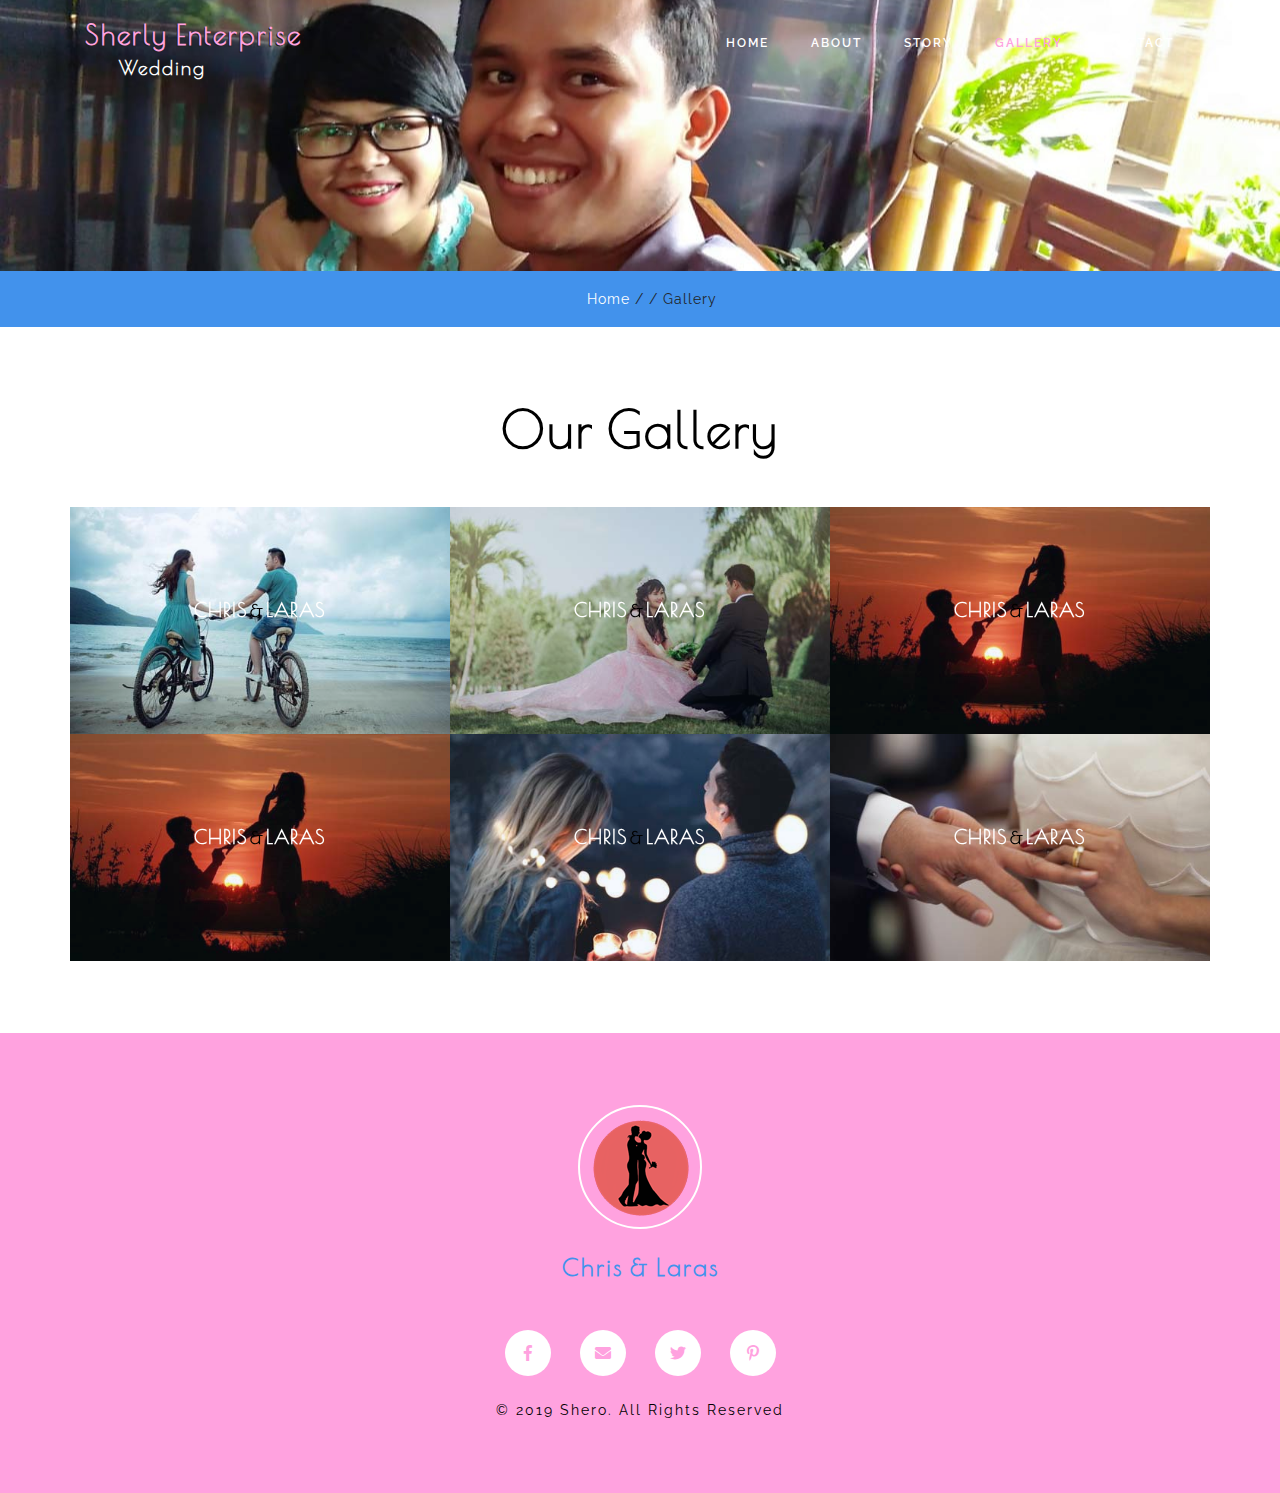
<file: gallery.html>
<!--A Design by W3layouts
   Author: W3layout
   Author URL: http://w3layouts.com
   License: Creative Commons Attribution 3.0 Unported
   License URL: http://creativecommons.org/licenses/by/3.0/
   -->
<!DOCTYPE html>
<html lang="zxx">
   <head>
      <title>Sherly Enterprise</title>
      <!--meta tags -->
      <meta charset="UTF-8">
      <meta name="viewport" content="width=device-width, initial-scale=1">
      <meta name="keywords" content="Chris-Laras Responsive web template, Bootstrap Web Templates, Flat Web Templates, Android Compatible web template, 
         Smartphone Compatible web template, free webdesigns for Nokia, Samsung, LG, SonyEricsson, Motorola web design" />
      <script>
         addEventListener("load", function () {
         	setTimeout(hideURLbar, 0);
         }, false);
         
         function hideURLbar() {
         	window.scrollTo(0, 1);
         }
      </script>
      <!--//meta tags ends here-->
      <!--booststrap-->
      <link href="css/bootstrap.min.css" rel="stylesheet" type="text/css" media="all">
      <!--//booststrap end-->
      <!-- font-awesome icons -->
      <link href="css/fontawesome-all.min.css" rel="stylesheet" type="text/css" media="all">
      <!-- //font-awesome icons -->
      <!--gallery-->
      <link rel="stylesheet" href="css/lightbox.css">
      <!--//gallery-->
      <!--stylesheets-->
      <link href="css/style.css" rel='stylesheet' type='text/css' media="all">
      <!--//stylesheets-->
      <link href="//fonts.googleapis.com/css?family=Poiret+One" rel="stylesheet">
      <link href="//fonts.googleapis.com/css?family=Tangerine:400,700" rel="stylesheet">
      <link href="//fonts.googleapis.com/css?family=Raleway:400,500,600" rel="stylesheet">
   </head>
   <body>
      <!--headder-->
      <div class="one-img" id="header">
         <div class="header-w3layouts">
            <div class="container">
               <!--//navigation section -->
               <nav class="navbar navbar-expand-lg navbar-light">
                  <div class="hedder-up " >
                     <h1><a class="navbar-brand" href="index.html">Sherly Enterprise <span> Wedding</span></a></h1>
                  </div>
                  <button class="navbar-toggler" type="button" data-toggle="collapse" data-target="#navbarSupportedContent" aria-controls="navbarSupportedContent" aria-expanded="false" aria-label="Toggle navigation">
                  <span class="navbar-toggler-icon"></span>
                  </button>
                  <div class="collapse navbar-collapse justify-content-end" id="navbarSupportedContent">
                     <ul class="navbar-nav ">
                        <li class="nav-item ">
                           <a class="nav-link" href="index.html">Home <span class="sr-only">(current)</span></a>
                        </li>
                        <li class="nav-item ">
                           <a href="about.html" class="nav-link">About</a>
                        </li>
                        <li class="nav-item">
                           <a href="story.html" class="nav-link">Story</a>
                        </li>
                        <li class="nav-item active">
                           <a href="gallery.html" class="nav-link">Gallery</a>
                        </li>
                        <!-- <li class="nav-item dropdown">
                           <a class="nav-link dropdown-toggle" href="#" id="navbarDropdown" role="button" data-toggle="dropdown" aria-haspopup="true" aria-expanded="false">
                           Pages
                           </a>
                           <div class="dropdown-menu" aria-labelledby="navbarDropdown">
                              <a class="nav-link " href="typography.html">Typography</a>
                              <a href="blog.html" class="nav-link">Blog</a>
                           </div>
                        </li> -->
                        <li class="nav-item">
                           <a href="contact.html" class="nav-link">Contact</a>
                        </li>
                     </ul>
                  </div>
               </nav>
               <!--//navigation section -->
               <div class="clearfix"> </div>
            </div>
         </div>
      </div>
      <!-- //Navigation -->
      <!--//headder-->
      <!-- banner -->
      <div class="inner_page-banner one-img">
      </div>
      <!--//banner -->
      <!-- short -->
      <div class="using-border py-3">
         <div class="inner_breadcrumb  ml-4">
            <ul class="short_ls">
               <li>
                  <a href="index.html">Home</a>
                  <span>/ /</span>
               </li>
               <li>Gallery</li>
            </ul>
         </div>
      </div>
      <!-- //short-->
      <!--Gallery-->
      <section class="gallery py-lg-4 py-md-3 py-sm-3 py-3">
         <div class="container py-lg-5 py-md-4 py-sm-4 py-3">
            <h3 class="title text-center mb-lg-5 mb-md-4 mb-sm-4 mb-3">Our Gallery</h3>
            <div class="row grid gallery-info">
               <div class="col-lg-4 col-md-4 col-sm-4 gallery-grids p-0">
                  <figure class="effect-selena">
                     <img src="images/s2.jpg" alt="img15"/>
                     <figcaption>
                        <h6>Chris<span> & </span> Laras</h6>
                        <p>Wedding </p>
                        <a href="images/s2.jpg" class="gallery-box" data-lightbox="example-set" data-title="">
                        </a>
                     </figcaption>
                  </figure>
                  <figure class="effect-selena">
                     <img src="images/s3.jpg" alt="img15"/>
                     <figcaption>
                        <h6>Chris<span> & </span> Laras</h6>
                        <p>Wedding </p>
                        <a href="images/s3.jpg" class="gallery-box" data-lightbox="example-set" data-title="">
                        </a>
                     </figcaption>
                  </figure>
               </div>
               <div class="col-lg-4 col-md-4 col-sm-4 gallery-grids p-0">
                  <figure class="effect-selena">
                     <img src="images/gg.jpg" alt="img15"/>
                     <figcaption>
                        <h6>Chris<span> & </span> Laras</h6>
                        <p>Wedding </p>
                        <a href="images/gg.jpg" class="gallery-box" data-lightbox="example-set" data-title="">
                        </a>
                     </figcaption>
                  </figure>
                  <figure class="effect-selena">
                     <img src="images/s1.jpg" alt="img15"/>
                     <figcaption>
                        <h6>Chris<span> & </span> Laras</h6>
                        <p>Wedding </p>
                        <a href="images/s1.jpg" class="gallery-box" data-lightbox="example-set" data-title="">
                        </a>
                     </figcaption>
                  </figure>
               </div>
               <div class="col-lg-4 col-md-4 col-sm-4 gallery-grids p-0">
                  <figure class="effect-selena">
                     <img src="images/s3.jpg" alt="img15"/>
                     <figcaption>
                        <h6>Chris<span> & </span> Laras</h6>
                        <p>Wedding </p>
                        <a href="images/s3.jpg" class="gallery-box" data-lightbox="example-set" data-title="">
                        </a>
                     </figcaption>
                  </figure>
                  <figure class="effect-selena">
                     <img src="images/s4.jpg" alt="img15"/>
                     <figcaption>
                        <h6>Chris<span> & </span> Laras</h6>
                        <p>Wedding </p>
                        <a href="images/s4.jpg" class="gallery-box" data-lightbox="example-set" data-title="">
                        </a>
                     </figcaption>
                  </figure>
               </div>
            </div>
         </div>
      </section>
      <!--//Gallery-->
      <!-- footer -->
      <footer class="py-lg-4 py-md-3 py-sm-3 py-3">
         <div class="container py-lg-5 py-md-5 py-sm-4 py-3">
            <div class="groom-w3layouts-footer text-center">
               <img src="images/ff1.png" alt="" class="image-fluid">
            </div>
            <div class="bride-groom-names text-center mt-lg-4 mt-3">
               <h4><a href="index.html">Chris & Laras</a></h4>
            </div>
            <div class="icons-footer text-center mt-lg-5 mt-md-4 mt-3">
               <ul>
                  <li><a href="#"><span class="fab fa-facebook-f"></span></a></li>
                  <li><a href="#"><span class="fas fa-envelope"></span></a></li>
                  <li><a href="#"><span class="fab fa-twitter"></span></a></li>
                  <li><a href="#"><span class="fab fa-pinterest-p"></span></a></li>
               </ul>
            </div>
            <div class="copy-agile-right text-center pt-lg-4 pt-3">
               <p> 
                  © 2019 Shero. All Rights Reserved 
               </p>
            </div>
         </div>
      </footer>
      <!--//footer -->
      <!--js working-->
      <script src='js/jquery-2.2.3.min.js'></script>
      <!--//js working-->
      <!-- gallery -->
      <script src="js/lightbox-plus-jquery.min.js"></script>
      <!-- //gallery -->
      <!-- start-smoth-scrolling -->
      <script src="js/move-top.js"></script>
      <script src="js/easing.js"></script>
      <script>
         jQuery(document).ready(function ($) {
         	$(".scroll").click(function (event) {
         		event.preventDefault();
         		$('html,body').animate({
         			scrollTop: $(this.hash).offset().top
         		}, 900);
         	});
         });
      </script>
      <!-- start-smoth-scrolling -->
      <!-- here stars scrolling icon -->
      <script>
         $(document).ready(function () {
         
         	var defaults = {
         		containerID: 'toTop', // fading element id
         		containerHoverID: 'toTopHover', // fading element hover id
         		scrollSpeed: 1200,
         		easingType: 'linear'
         	};
         
         
         	$().UItoTop({
         		easingType: 'easeOutQuart'
         	});
         
         });
      </script>
      <!-- //here ends scrolling icon -->
      <!--bootstrap working-->
      <script src="js/bootstrap.min.js"></script>
      <!-- //bootstrap working-->
   </body>
</html>
</file>
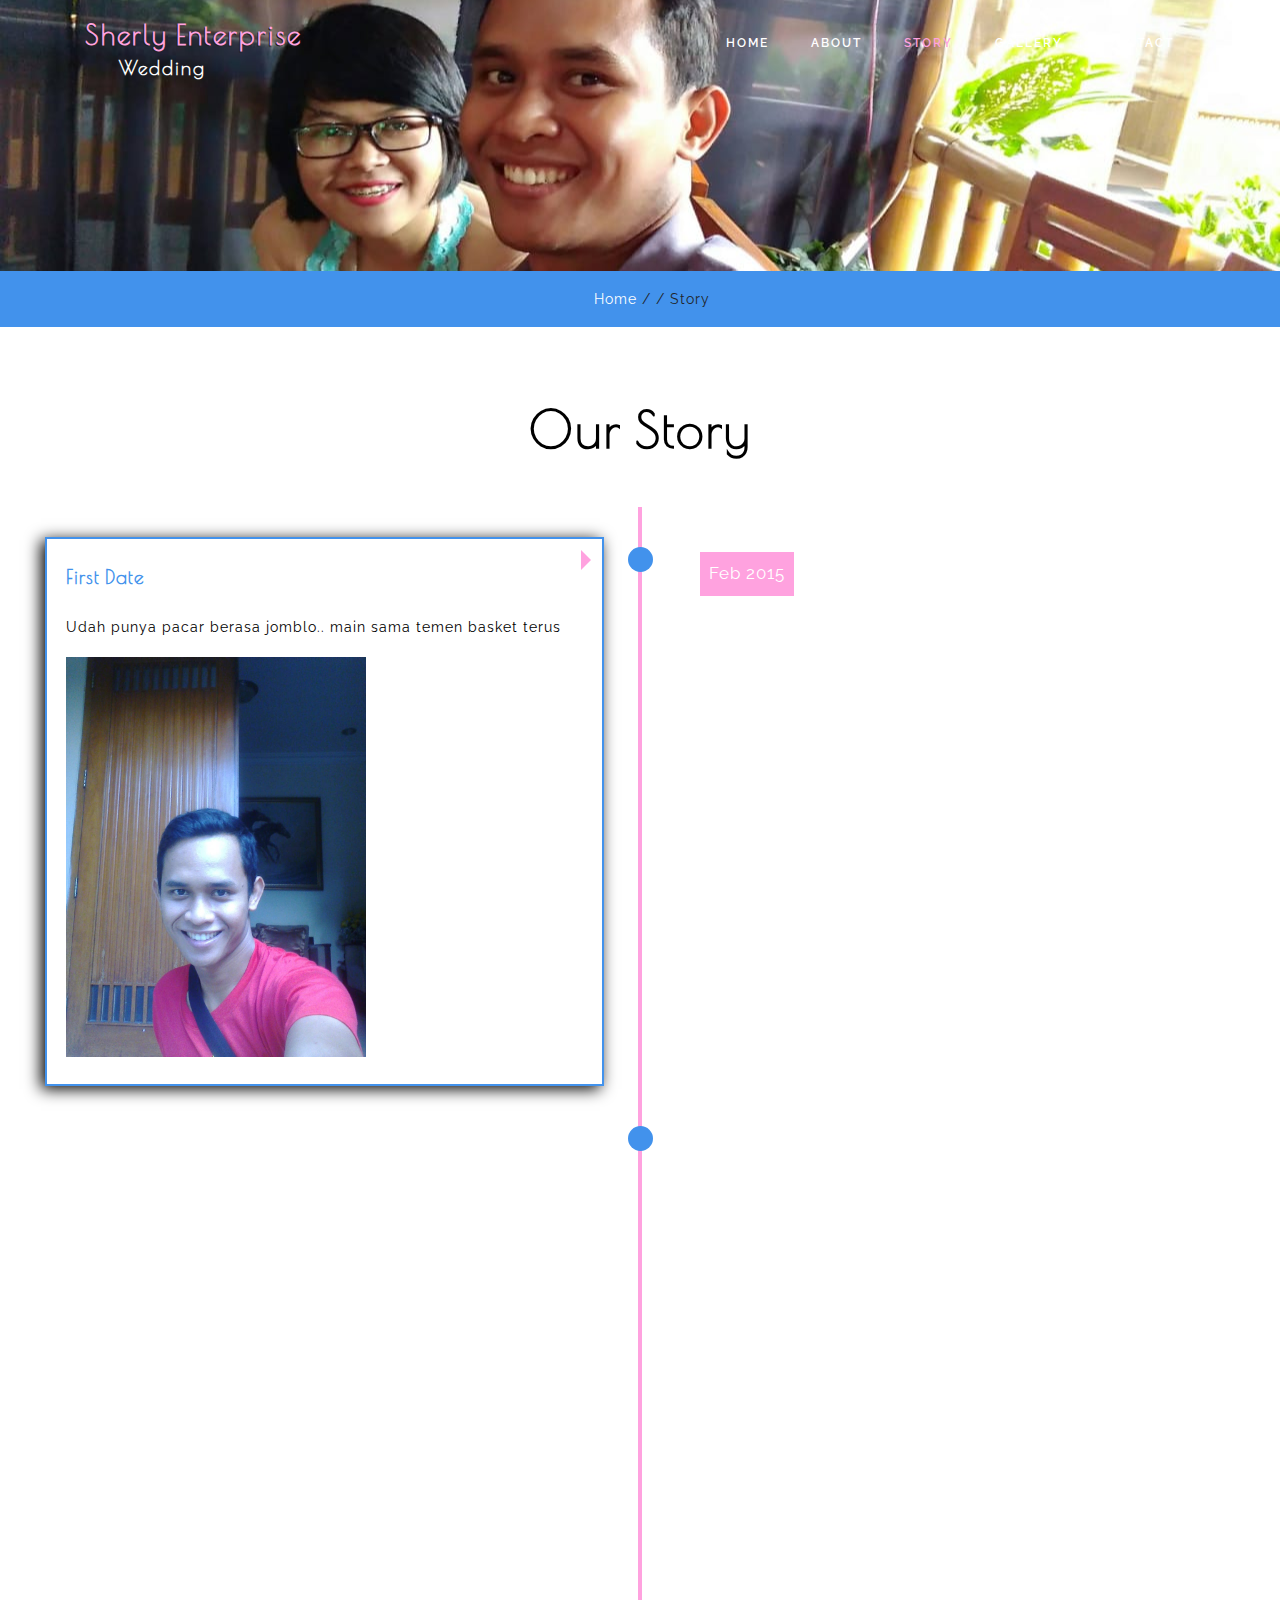
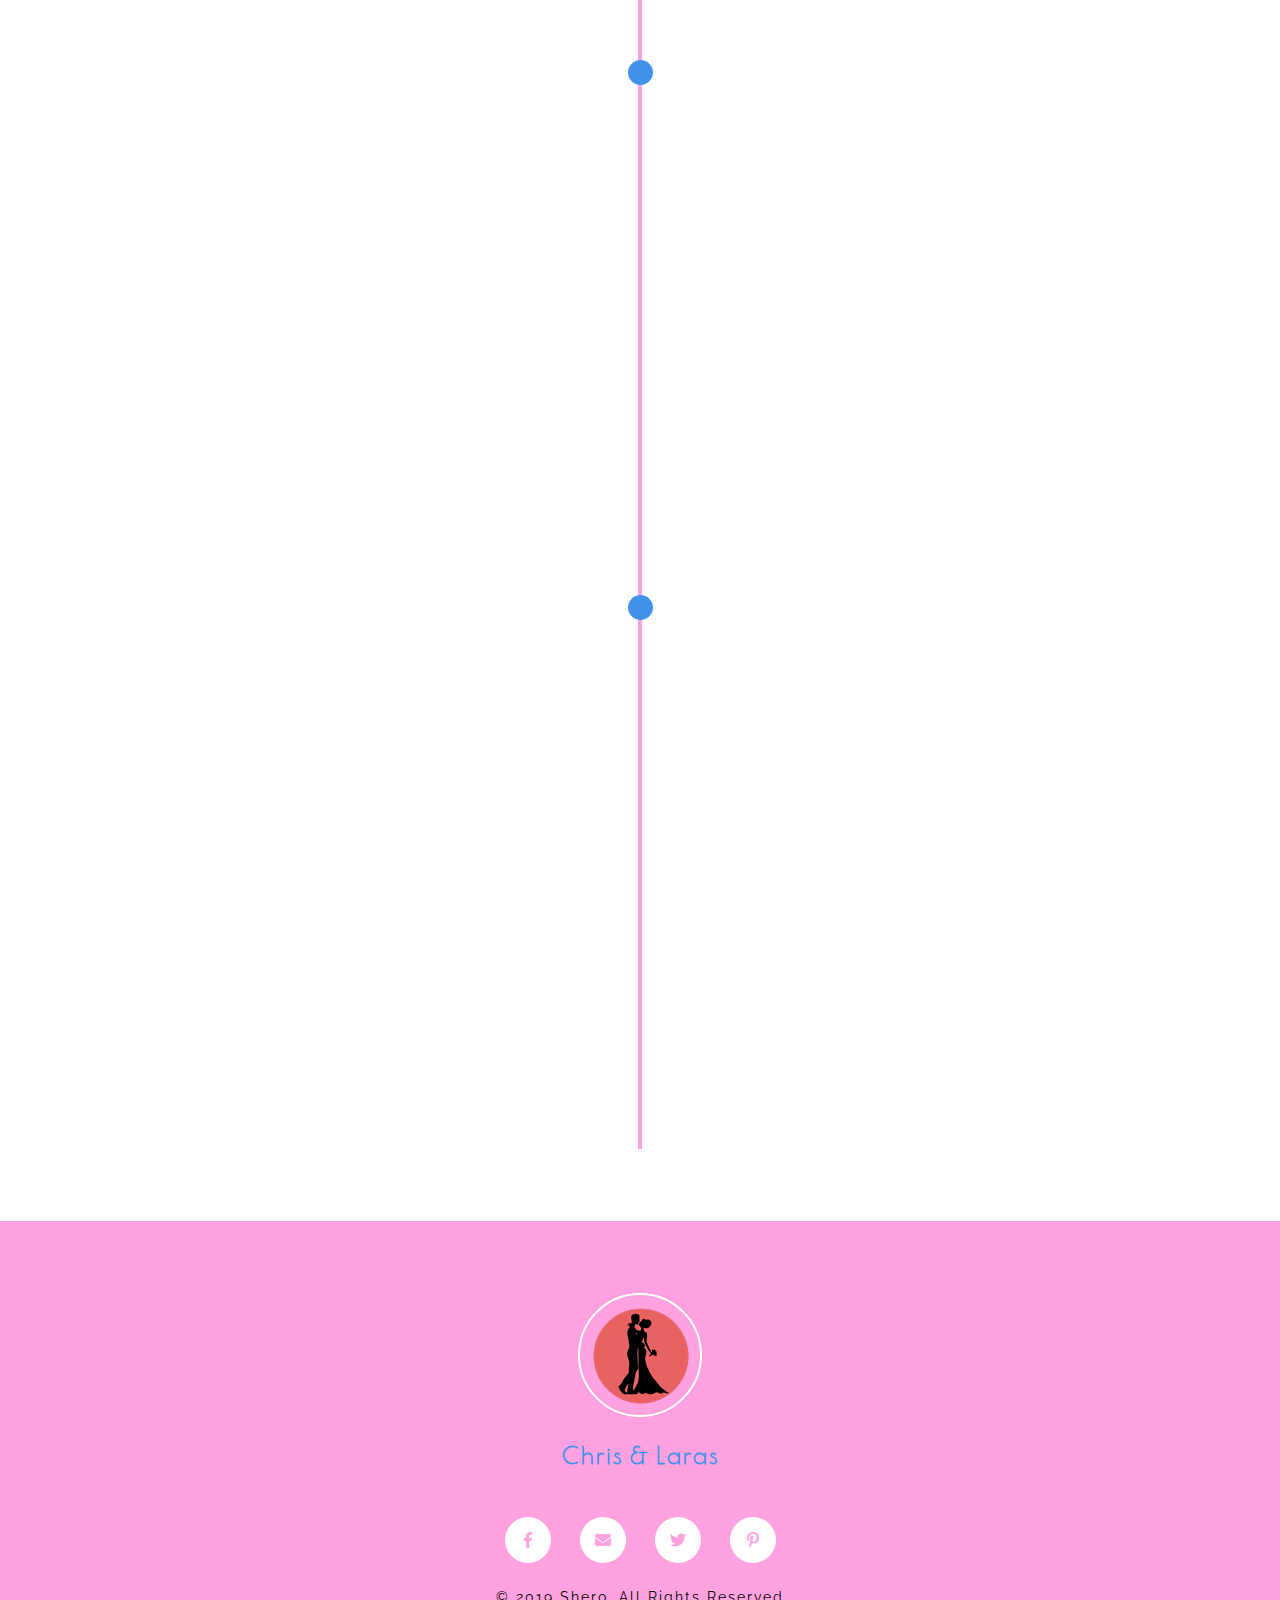
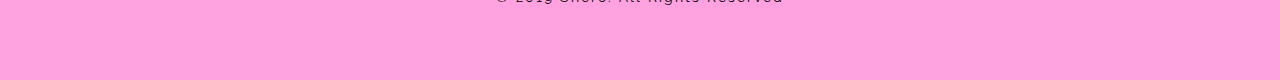
<file: story.html>
<!--A Design by W3layouts
   Author: W3layout
   Author URL: http://w3layouts.com
   License: Creative Commons Attribution 3.0 Unported
   License URL: http://creativecommons.org/licenses/by/3.0/
   -->
<!DOCTYPE html>
<html lang="zxx">
   <head>
        <title>Story</title>
      <!--meta tags -->
      <meta charset="UTF-8">
      <meta name="viewport" content="width=device-width, initial-scale=1">
      <meta name="keywords" content="Chris-Laras Responsive web template, Bootstrap Web Templates, Flat Web Templates, Android Compatible web template, 
         Smartphone Compatible web template, free webdesigns for Nokia, Samsung, LG, SonyEricsson, Motorola web design" />
      <script>
         addEventListener("load", function () {
         	setTimeout(hideURLbar, 0);
         }, false);
         
         function hideURLbar() {
         	window.scrollTo(0, 1);
         }
      </script>
      <!--//meta tags ends here-->
      <!--booststrap-->
      <link href="css/bootstrap.min.css" rel="stylesheet" type="text/css" media="all">
      <!--//booststrap end-->
      <!-- font-awesome icons -->
      <link href="css/fontawesome-all.min.css" rel="stylesheet" type="text/css" media="all">
      <!-- //font-awesome icons -->
      <!--stylesheets-->
      <link href="css/style.css" rel='stylesheet' type='text/css' media="all">
      <!--//stylesheets-->
	  <link href="//fonts.googleapis.com/css?family=Poiret+One" rel="stylesheet">
	  <link href="//fonts.googleapis.com/css?family=Tangerine:400,700" rel="stylesheet">
      <link href="//fonts.googleapis.com/css?family=Raleway:400,500,600" rel="stylesheet">
   </head>
   <body>
      <!--headder-->
      <div class="one-img" id="header">
<div class="header-w3layouts">
           		 <div class="container">
            <!--//navigation section -->
            <nav class="navbar navbar-expand-lg navbar-light">
               <div class="hedder-up " >
                  <h1><a class="navbar-brand" href="index.html">Sherly Enterprise <span> Wedding</span></a></h1>
               </div>
               <button class="navbar-toggler" type="button" data-toggle="collapse" data-target="#navbarSupportedContent" aria-controls="navbarSupportedContent" aria-expanded="false" aria-label="Toggle navigation">
               <span class="navbar-toggler-icon"></span>
               </button>
<div class="collapse navbar-collapse justify-content-end" id="navbarSupportedContent">
                  <ul class="navbar-nav ">
                     <li class="nav-item ">
                        <a class="nav-link" href="index.html">Home <span class="sr-only">(current)</span></a>
                     </li>
                     <li class="nav-item ">
                        <a href="about.html" class="nav-link">About</a>
                     </li>
                     <li class="nav-item active">
                        <a href="story.html" class="nav-link">Story</a>
                     </li>
					   <li class="nav-item">
                        <a href="gallery.html" class="nav-link">Gallery</a>
                     </li>
                     <!-- <li class="nav-item dropdown">
                        <a class="nav-link dropdown-toggle" href="#" id="navbarDropdown" role="button" data-toggle="dropdown" aria-haspopup="true" aria-expanded="false">
                        Pages
                        </a>
                        <div class="dropdown-menu" aria-labelledby="navbarDropdown">
                           <a class="nav-link " href="typography.html">Typography</a>
						    <a href="blog.html" class="nav-link">Blog</a>
                        </div>
                     </li> -->
                     <li class="nav-item">
                        <a href="contact.html" class="nav-link">Contact</a>
                     </li>
                  </ul>
               </div>
            </nav>
            <!--//navigation section -->
            <div class="clearfix"> </div>
         </div>
		  </div>
		   </div>
      <!-- //Navigation -->
      <!--//headder-->
      <!-- banner -->
      <div class="inner_page-banner">
      </div>
      <!--//banner -->
      <!-- short -->
      <div class="using-border py-3">
         <div class="inner_breadcrumb  ml-4">
            <ul class="short_ls">
               <li>
                  <a href="index.html">Home</a>
                  <span>/ /</span>
               </li>
               <li>Story</li>
            </ul>
         </div>
      </div>
      <!-- //short-->
      <!--about -->
      <section class="about py-lg-4 py-md-3 py-sm-3 py-3" id="about">
         <div class="container-fluid py-lg-5 py-md-5 py-sm-4 py-4">
            <h3 class="title text-center mb-lg-5 mb-md-4 mb-sm-4 mb-3">Our Story</h3>
<div id="vt6">
    <div class="meet-hostory-us" data-vtdate="Feb 2015">
	<div class="time-agile-title mb-lg-4 mb-3">
        <h3 >First Date</h3>
		</div>
                           <p>Udah punya pacar berasa jomblo.. main sama temen basket terus
                           </p>
						   <div class="mt-3 story-img">
						   <img src="laras/d1.jpeg" alt="" class="image-fluid" width="300px">
						   </div>
    </div>
    <div  class="meet-hostory-us" data-vtdate="October 2016">
		<div class="time-agile-title mb-lg-4 mb-3">
        <h3 >First Date</h3>
		</div>
                            <p>velit sagittis vehicula. Duis posuere 
                              ex in mollis iaculis. Suspendisse tincidunt
                              velit sagittis vehicula. Duis posuere 
                              Suspendisse tincidunt
                              velit sagittis vehicula
                           </p>
						   <div class="mt-3 story-img">
						   <img src="images/s2.jpg" alt="" class="image-fluid">
						   </div>
    </div>
    <div  class="meet-hostory-us" data-vtdate="January 2017">
		<div class="time-agile-title mb-lg-4 mb-3">
        <h3 >Proposal</h3>
		</div>
                            <p>velit sagittis vehicula. Duis posuere 
                              ex in mollis iaculis. Suspendisse tincidunt
                              velit sagittis vehicula. Duis posuere 
                              Suspendisse tincidunt
                              velit sagittis vehicula
                           </p>
						   <div class="mt-3 story-img">
						   <img src="images/s3.jpg" alt="" class="image-fluid">
						 
    </div>
	</div>
    <div  class="meet-hostory-us" data-vtdate="September 2019">
		<div class="time-agile-title mb-lg-4 mb-3">
        <h3 >Enagagment</h3>
		</div>
                            <p>velit sagittis vehicula. Duis posuere 
                              ex in mollis iaculis. Suspendisse tincidunt
                              velit sagittis vehicula. Duis posuere 
                              Suspendisse tincidunt
                              velit sagittis vehicula
                           </p>
						   <div class="mt-3 story-img">
						   <img src="images/s4.jpg" alt="" class="image-fluid">
						   </div> 
						   </div>
</div>
<!-- End vt6 -->
			
			</div>
			</section>
			<!-- footer -->
<footer class="py-lg-4 py-md-3 py-sm-3 py-3">
<div class="container py-lg-5 py-md-5 py-sm-4 py-3">	
<div class="groom-w3layouts-footer text-center">
 <img src="images/ff1.png" alt="" class="image-fluid">
</div>
<div class="bride-groom-names text-center mt-lg-4 mt-3">
<h4><a href="index.html">Chris & Laras</a></h4>
</div>
			        <div class="icons-footer text-center mt-lg-5 mt-md-4 mt-3">
                     <ul>
                        <li><a href="#"><span class="fab fa-facebook-f"></span></a></li>
                        <li><a href="#"><span class="fas fa-envelope"></span></a></li>
                        <li><a href="#"><span class="fab fa-twitter"></span></a></li>
                        <li><a href="#"><span class="fab fa-pinterest-p"></span></a></li>
                     </ul>
                  </div>
<div class="copy-agile-right text-center pt-lg-4 pt-3">
            <p> 
               © 2019 Shero. All Rights Reserved 
            </p>

         </div>
</div>
</footer>
			<!--//footer -->
      <!--js working-->
      <script src='js/jquery-2.2.3.min.js'></script>
      <!--//js working-->
<script src="js/vertical-timeline.js"></script>
<script>
    $('#vt6').verticalTimeline({
        animate: 'slide'
    });
</script>
      <!-- start-smoth-scrolling -->
      <script src="js/move-top.js"></script>
      <script src="js/easing.js"></script>
      <script>
         jQuery(document).ready(function ($) {
         	$(".scroll").click(function (event) {
         		event.preventDefault();
         		$('html,body').animate({
         			scrollTop: $(this.hash).offset().top
         		}, 900);
         	});
         });
      </script>
      <!-- start-smoth-scrolling -->
      <!-- here stars scrolling icon -->
      <script>
         $(document).ready(function () {
         
         	var defaults = {
         		containerID: 'toTop', // fading element id
         		containerHoverID: 'toTopHover', // fading element hover id
         		scrollSpeed: 1200,
         		easingType: 'linear'
         	};
         
         
         	$().UItoTop({
         		easingType: 'easeOutQuart'
         	});
         
         });
      </script>
      <!-- //here ends scrolling icon -->
      <!--bootstrap working-->
      <script src="js/bootstrap.min.js"></script>
      <!-- //bootstrap working-->
   </body>
</html>
</file>
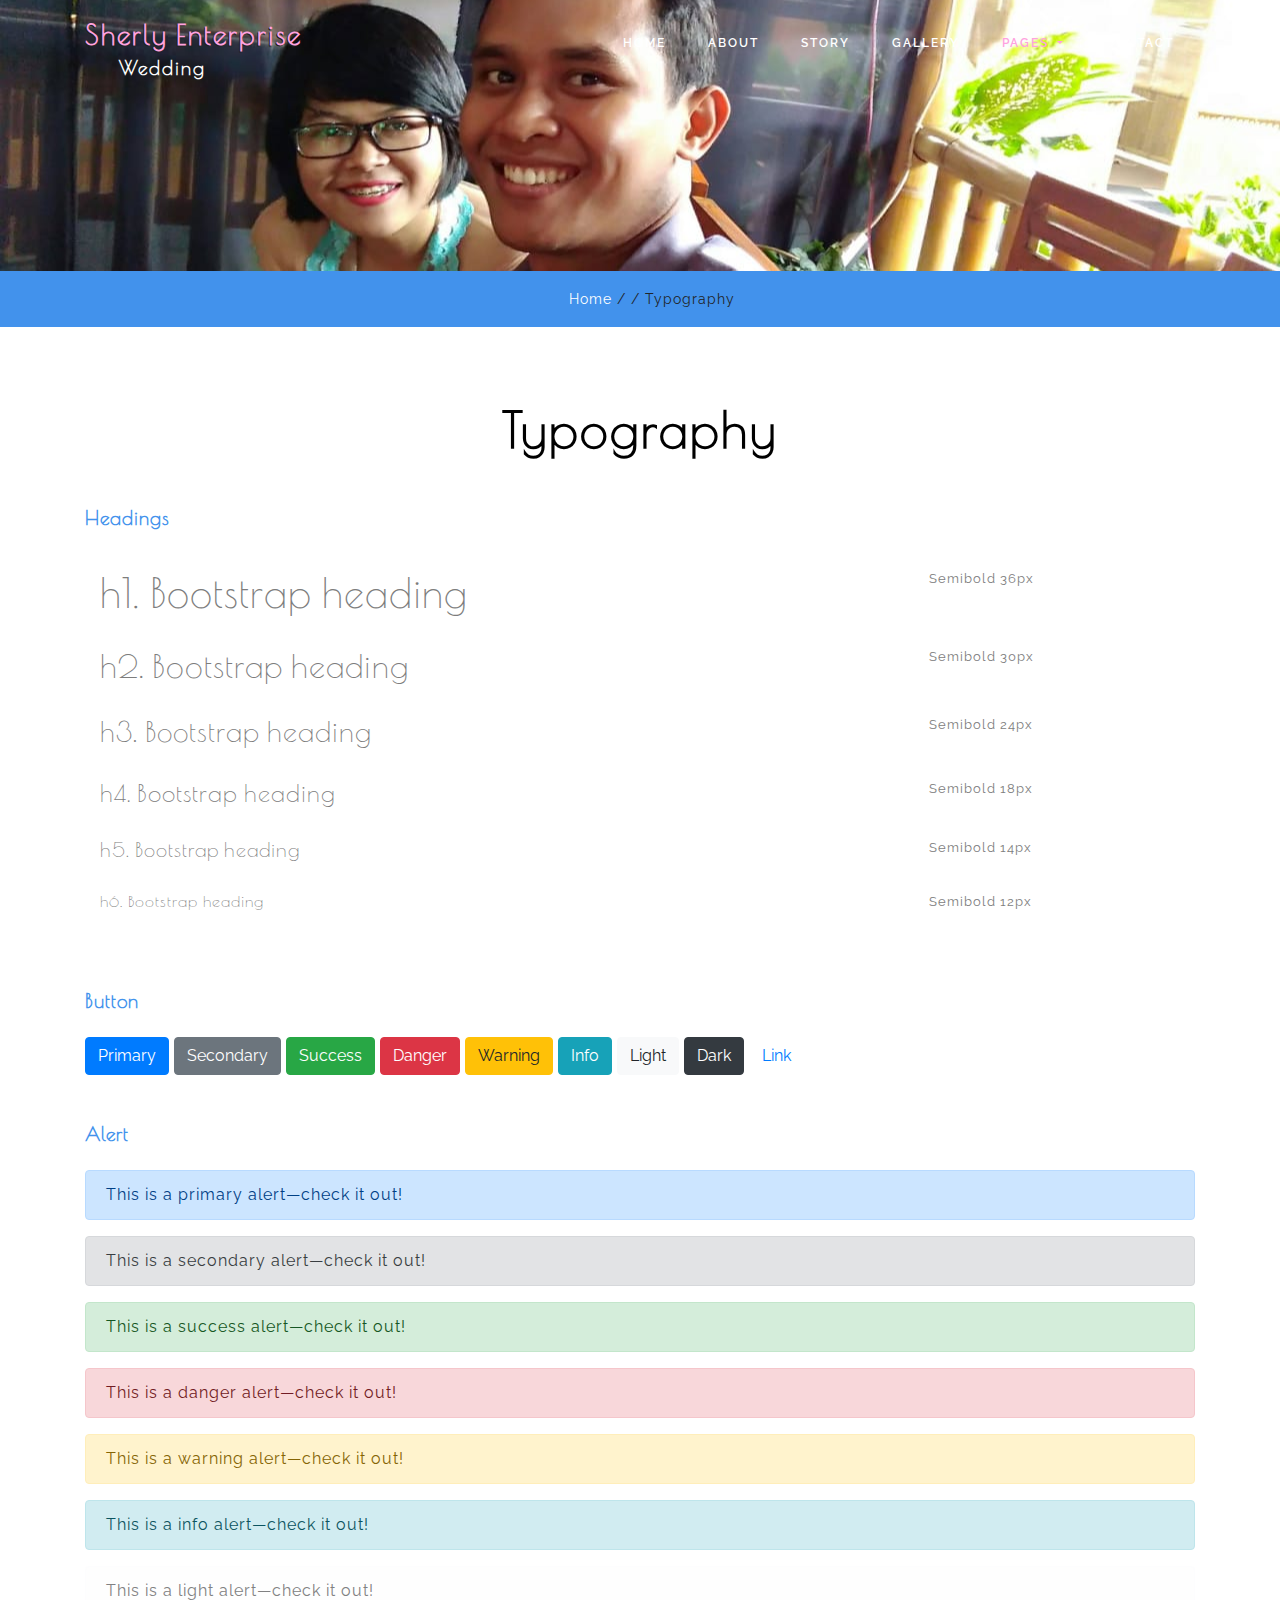
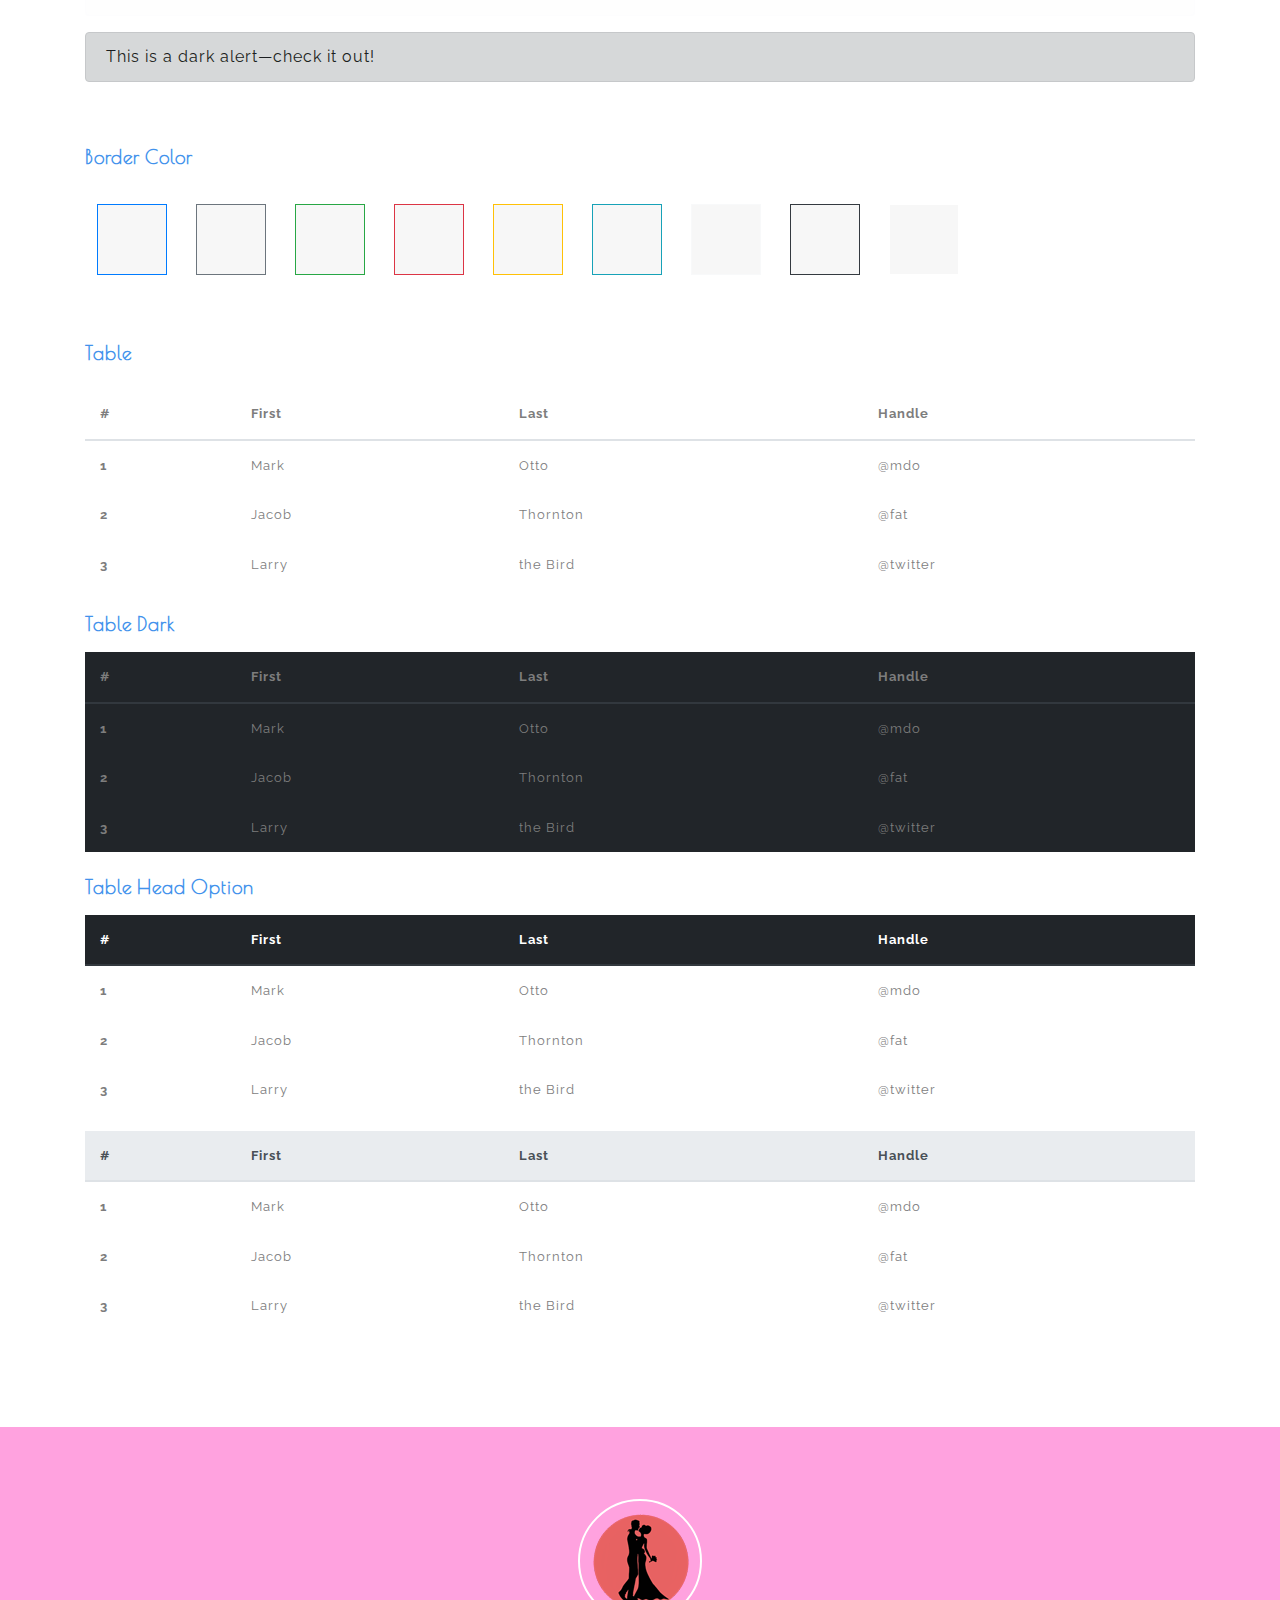
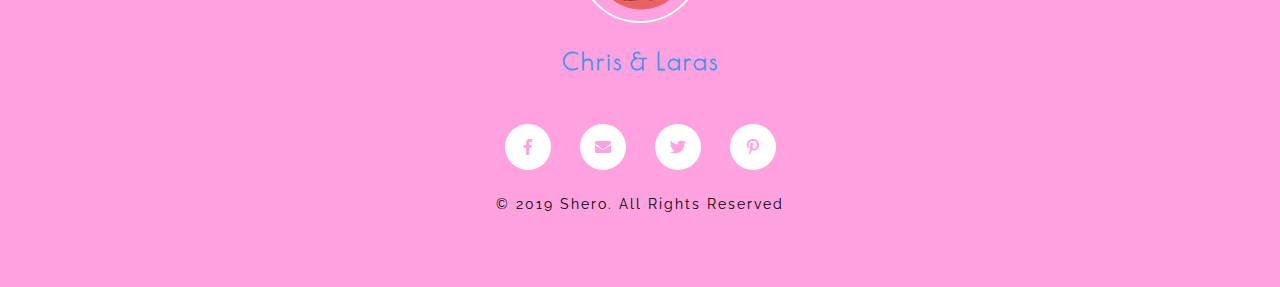
<file: typography.html>
<!--A Design by W3layouts
  Author: W3layout
  Author URL: http://w3layouts.com
  License: Creative Commons Attribution 3.0 Unported
  License URL: http://creativecommons.org/licenses/by/3.0/
  -->
<!DOCTYPE html>
<html lang="zxx">
  <head>
    <title>Sherly Enterprise</title>
    <!--meta tags -->
    <meta charset="UTF-8">
    <meta name="viewport" content="width=device-width, initial-scale=1">
    <meta name="keywords" content="Chris-Laras Responsive web template, Bootstrap Web Templates, Flat Web Templates, Android Compatible web template, 
      Smartphone Compatible web template, free webdesigns for Nokia, Samsung, LG, SonyEricsson, Motorola web design" />
    <script>
      addEventListener("load", function () {
      	setTimeout(hideURLbar, 0);
      }, false);
      
      function hideURLbar() {
      	window.scrollTo(0, 1);
      }
    </script>
    <!--//meta tags ends here-->
    <!--booststrap-->
    <link href="css/bootstrap.min.css" rel="stylesheet" type="text/css" media="all">
    <!--//booststrap end-->
    <!-- font-awesome icons -->
    <link href="css/fontawesome-all.min.css" rel="stylesheet" type="text/css" media="all">
    <!-- //font-awesome icons -->
    <!--stylesheets-->
    <link href="css/style.css" rel='stylesheet' type='text/css' media="all">
    <!--//stylesheets-->
    <link href="//fonts.googleapis.com/css?family=Poiret+One" rel="stylesheet">
    <link href="//fonts.googleapis.com/css?family=Tangerine:400,700" rel="stylesheet">
    <link href="//fonts.googleapis.com/css?family=Raleway:400,500,600" rel="stylesheet">
  </head>
  <body>
    <!--headder-->
    <div class="one-img" id="header">
      <div class="header-w3layouts">
        <div class="container">
          <!--//navigation section -->
          <nav class="navbar navbar-expand-lg navbar-light">
            <div class="hedder-up " >
              <h1><a class="navbar-brand" href="index.html">Sherly Enterprise<span> Wedding</span></a></h1>
            </div>
            <button class="navbar-toggler" type="button" data-toggle="collapse" data-target="#navbarSupportedContent" aria-controls="navbarSupportedContent" aria-expanded="false" aria-label="Toggle navigation">
            <span class="navbar-toggler-icon"></span>
            </button>
            <div class="collapse navbar-collapse justify-content-end" id="navbarSupportedContent">
              <ul class="navbar-nav ">
                <li class="nav-item ">
                  <a class="nav-link" href="index.html">Home <span class="sr-only">(current)</span></a>
                </li>
                <li class="nav-item ">
                  <a href="about.html" class="nav-link">About</a>
                </li>
                <li class="nav-item">
                  <a href="story.html" class="nav-link">Story</a>
                </li>
                <li class="nav-item">
                  <a href="gallery.html" class="nav-link">Gallery</a>
                </li>
                <li class="nav-item dropdown active">
                  <a class="nav-link dropdown-toggle" href="#" id="navbarDropdown" role="button" data-toggle="dropdown" aria-haspopup="true" aria-expanded="false">
                  Pages
                  </a>
                  <div class="dropdown-menu" aria-labelledby="navbarDropdown">
                    <a class="nav-link " href="typography.html">Typography</a>
                    <a href="blog.html" class="nav-link">Blog</a>
                  </div>
                </li>
                <li class="nav-item">
                  <a href="contact.html" class="nav-link">Contact</a>
                </li>
              </ul>
            </div>
          </nav>
          <!--//navigation section -->
          <div class="clearfix"> </div>
        </div>
      </div>
    </div>
    <!-- //Navigation -->
    <!--//headder-->
    <!-- banner -->
    <div class="inner_page-banner one-img">
    </div>
    <!--//banner -->
    <!-- short -->
    <div class="using-border py-3">
      <div class="inner_breadcrumb  ml-4">
        <ul class="short_ls">
          <li>
            <a href="index.html">Home</a>
            <span>/ /</span>
          </li>
          <li>Typography</li>
        </ul>
      </div>
    </div>
    <!-- //short-->
    <section class="about-inner py-lg-4 py-md-3 py-sm-3 py-3">
      <div class="container py-lg-5 py-md-4 py-sm-4 py-3">
        <h3 class="title text-center mb-lg-5 mb-md-4 mb-sm-4 mb-3">Typography</h3>
        <div class="typo-grids">
          <div class="sub-title">
            <div class="sub-head mb-4">
              <h4>Headings</h4>
            </div>
            <div class="bs-example">
              <table class="table">
                <tbody>
                  <tr>
                    <td>
                      <h1 class="bootstrap-heading">h1. Bootstrap heading<a class="anchorjs-link" href="#h1.-bootstrap-heading"><span class="anchorjs-icon"></span></a></h1>
                    </td>
                    <td class="type-info">Semibold 36px</td>
                  </tr>
                  <tr>
                    <td>
                      <h2 class="bootstrap-heading">h2. Bootstrap heading<a class="anchorjs-link" href="#h2.-bootstrap-heading"><span class="anchorjs-icon"></span></a></h2>
                    </td>
                    <td class="type-info">Semibold 30px</td>
                  </tr>
                  <tr>
                    <td>
                      <h3 class="bootstrap-heading">h3. Bootstrap heading<a class="anchorjs-link" href="#h3.-bootstrap-heading"><span class="anchorjs-icon"></span></a></h3>
                    </td>
                    <td class="type-info">Semibold 24px</td>
                  </tr>
                  <tr>
                    <td>
                      <h4 class="bootstrap-heading">h4. Bootstrap heading<a class="anchorjs-link" href="#h4.-bootstrap-heading"><span class="anchorjs-icon"></span></a></h4>
                    </td>
                    <td class="type-info">Semibold 18px</td>
                  </tr>
                  <tr>
                    <td>
                      <h5 class="bootstrap-heading">h5. Bootstrap heading<a class="anchorjs-link" href="#h5.-bootstrap-heading"><span class="anchorjs-icon"></span></a></h5>
                    </td>
                    <td class="type-info">Semibold 14px</td>
                  </tr>
                  <tr>
                    <td>
                      <h6>h6. Bootstrap heading</h6>
                    </td>
                    <td class="type-info">Semibold 12px</td>
                  </tr>
                </tbody>
              </table>
            </div>
          </div>
          <div class="typo-grids pt-md-5 pt-sm-4 pt-4">
            <div class="sub-title">
              <div class="sub-head mb-4">
                <h4>Button</h4>
              </div>
              <button type="button" class="btn btn-primary">Primary</button>
              <button type="button" class="btn btn-secondary">Secondary</button>
              <button type="button" class="btn btn-success">Success</button>
              <button type="button" class="btn btn-danger">Danger</button>
              <button type="button" class="btn btn-warning">Warning</button>
              <button type="button" class="btn btn-info">Info</button>
              <button type="button" class="btn btn-light">Light</button>
              <button type="button" class="btn btn-dark">Dark</button>
              <button type="button" class="btn btn-link">Link</button>
            </div>
          </div>
          <div class="typo-grids pt-md-5 pt-sm-4 pt-4">
            <div class="sub-title">
              <div class="sub-head mb-4">
                <h4>Alert</h4>
              </div>
              <div class="alert alert-primary" role="alert">
                This is a primary alert—check it out!
              </div>
              <div class="alert alert-secondary" role="alert">
                This is a secondary alert—check it out!
              </div>
              <div class="alert alert-success" role="alert">
                This is a success alert—check it out!
              </div>
              <div class="alert alert-danger" role="alert">
                This is a danger alert—check it out!
              </div>
              <div class="alert alert-warning" role="alert">
                This is a warning alert—check it out!
              </div>
              <div class="alert alert-info" role="alert">
                This is a info alert—check it out!
              </div>
              <div class="alert alert-light" role="alert">
                This is a light alert—check it out!
              </div>
              <div class="alert alert-dark" role="alert">
                This is a dark alert—check it out!
              </div>
            </div>
          </div>
          <div class="typo-grids pt-md-5 pt-sm-4 pt-4">
            <div class="sub-title">
              <div class="sub-head mb-4">
                <h4>Border Color</h4>
              </div>
              <span class="border border-primary"></span>
              <span class="border border-secondary"></span>
              <span class="border border-success"></span>
              <span class="border border-danger"></span>
              <span class="border border-warning"></span>
              <span class="border border-info"></span>
              <span class="border border-light"></span>
              <span class="border border-dark"></span>
              <span class="border border-white"></span>
            </div>
          </div>
          <div class="typo-grids pt-md-5 pt-sm-4 pt-4">
            <div class="sub-title">
              <div class="sub-head mb-4">
                <h4>Table</h4>
              </div>
              <div class="bd-example mb-4">
                <table class="table">
                  <thead>
                    <tr>
                      <th scope="col">#</th>
                      <th scope="col">First</th>
                      <th scope="col">Last</th>
                      <th scope="col">Handle</th>
                    </tr>
                  </thead>
                  <tbody>
                    <tr>
                      <th scope="row">1</th>
                      <td>Mark</td>
                      <td>Otto</td>
                      <td>@mdo</td>
                    </tr>
                    <tr>
                      <th scope="row">2</th>
                      <td>Jacob</td>
                      <td>Thornton</td>
                      <td>@fat</td>
                    </tr>
                    <tr>
                      <th scope="row">3</th>
                      <td>Larry</td>
                      <td>the Bird</td>
                      <td>@twitter</td>
                    </tr>
                  </tbody>
                </table>
              </div>
            </div>
            <div class="sub-title">
              <div class="sub-head mb-3">
                <h4>Table Dark</h4>
              </div>
              <div class="bd-example mb-4">
                <table class="table table-dark">
                  <thead>
                    <tr>
                      <th scope="col">#</th>
                      <th scope="col">First</th>
                      <th scope="col">Last</th>
                      <th scope="col">Handle</th>
                    </tr>
                  </thead>
                  <tbody>
                    <tr>
                      <th scope="row">1</th>
                      <td>Mark</td>
                      <td>Otto</td>
                      <td>@mdo</td>
                    </tr>
                    <tr>
                      <th scope="row">2</th>
                      <td>Jacob</td>
                      <td>Thornton</td>
                      <td>@fat</td>
                    </tr>
                    <tr>
                      <th scope="row">3</th>
                      <td>Larry</td>
                      <td>the Bird</td>
                      <td>@twitter</td>
                    </tr>
                  </tbody>
                </table>
              </div>
            </div>
            <div class="sub-title">
              <div class="sub-head mb-3 ">
                <h4>Table Head Option</h4>
              </div>
              <div class="bd-example mb-4">
                <table class="table">
                  <thead class="thead-dark">
                    <tr>
                      <th scope="col">#</th>
                      <th scope="col">First</th>
                      <th scope="col">Last</th>
                      <th scope="col">Handle</th>
                    </tr>
                  </thead>
                  <tbody>
                    <tr>
                      <th scope="row">1</th>
                      <td>Mark</td>
                      <td>Otto</td>
                      <td>@mdo</td>
                    </tr>
                    <tr>
                      <th scope="row">2</th>
                      <td>Jacob</td>
                      <td>Thornton</td>
                      <td>@fat</td>
                    </tr>
                    <tr>
                      <th scope="row">3</th>
                      <td>Larry</td>
                      <td>the Bird</td>
                      <td>@twitter</td>
                    </tr>
                  </tbody>
                </table>
                <table class="table">
                  <thead class="thead-light">
                    <tr>
                      <th scope="col">#</th>
                      <th scope="col">First</th>
                      <th scope="col">Last</th>
                      <th scope="col">Handle</th>
                    </tr>
                  </thead>
                  <tbody>
                    <tr>
                      <th scope="row">1</th>
                      <td>Mark</td>
                      <td>Otto</td>
                      <td>@mdo</td>
                    </tr>
                    <tr>
                      <th scope="row">2</th>
                      <td>Jacob</td>
                      <td>Thornton</td>
                      <td>@fat</td>
                    </tr>
                    <tr>
                      <th scope="row">3</th>
                      <td>Larry</td>
                      <td>the Bird</td>
                      <td>@twitter</td>
                    </tr>
                  </tbody>
                </table>
              </div>
            </div>
          </div>
        </div>
      </div>
    </section>
    <!-- footer -->
    <footer class="py-lg-4 py-md-3 py-sm-3 py-3">
      <div class="container py-lg-5 py-md-5 py-sm-4 py-3">
        <div class="groom-w3layouts-footer text-center">
          <img src="images/ff1.png" alt="" class="image-fluid">
        </div>
        <div class="bride-groom-names text-center mt-lg-4 mt-3">
          <h4><a href="index.html">Chris & Laras</a></h4>
        </div>
        <div class="icons-footer text-center mt-lg-5 mt-md-4 mt-3">
          <ul>
            <li><a href="#"><span class="fab fa-facebook-f"></span></a></li>
            <li><a href="#"><span class="fas fa-envelope"></span></a></li>
            <li><a href="#"><span class="fab fa-twitter"></span></a></li>
            <li><a href="#"><span class="fab fa-pinterest-p"></span></a></li>
          </ul>
        </div>
        <div class="copy-agile-right text-center pt-lg-4 pt-3">
          <p> 
            © 2019 Shero. All Rights Reserved 
          </p>
        </div>
      </div>
    </footer>
    <!--//footer -->
    <!--js working-->
    <script src='js/jquery-2.2.3.min.js'></script>
    <!--//js working-->
    <!-- start-smoth-scrolling -->
    <script src="js/move-top.js"></script>
    <script src="js/easing.js"></script>
    <script>
      jQuery(document).ready(function ($) {
      	$(".scroll").click(function (event) {
      		event.preventDefault();
      		$('html,body').animate({
      			scrollTop: $(this.hash).offset().top
      		}, 900);
      	});
      });
    </script>
    <!-- start-smoth-scrolling -->
    <!-- here stars scrolling icon -->
    <script>
      $(document).ready(function () {
      
      	var defaults = {
      		containerID: 'toTop', // fading element id
      		containerHoverID: 'toTopHover', // fading element hover id
      		scrollSpeed: 1200,
      		easingType: 'linear'
      	};
      
      
      	$().UItoTop({
      		easingType: 'easeOutQuart'
      	});
      
      });
    </script>
    <!-- //here ends scrolling icon -->
    <!--bootstrap working-->
    <script src="js/bootstrap.min.js"></script>
    <!-- //bootstrap working-->
  </body>
</html>
</file>
<file: css/style.css>
/*--
Author: W3layouts
Author URL: http://w3layouts.com
License: Creative Commons Attribution 3.0 Unported
License URL: http://creativecommons.org/licenses/by/3.0/
--*/

html,
body {
  padding: 0;
  margin: 0;
  background: #fff;
  letter-spacing: 1px;
  font-family: 'Raleway', sans-serif;
}

body a {
  outline: none;
  transition: 0.5s all;
  -webkit-transition: 0.5s all;
  -moz-transition: 0.5s all;
  -o-transition: 0.5s all;
  -ms-transition: 0.5s all;
  text-decoration: none;
}

body a:hover {
  text-decoration: none;
}

body a:focus,
a:hover {
  text-decoration: none;
}

input[type="button"],
input[type="submit"] {
  transition: 0.5s all;
  -webkit-transition: 0.5s all;
  -moz-transition: 0.5s all;
  -o-transition: 0.5s all;
  -ms-transition: 0.5s all;
  letter-spacing: 1px;
  font-family: 'Raleway', sans-serif;
}

select,
input[type="email"],
input[type="text"],
input[type=password],
input[type="button"],
input[type="submit"],
textarea {
  font-family: 'Raleway', sans-serif;
  transition: 0.5s all;
  -webkit-transition: 0.5s all;
  -moz-transition: 0.5s all;
  -o-transition: 0.5s all;
  -ms-transition: 0.5s all;
  letter-spacing: 1px;
}

h1,
h2,
h3,
h4,
h5,
h6 {
  margin: 0;
  padding: 0;
  letter-spacing: 1px;
  font-family: 'Poiret One', cursive;
}

p {
  margin: 0;
  padding: 0;
  letter-spacing: 1px;
  font-family: 'Raleway', sans-serif;
}

ul {
  margin: 0;
  padding: 0;
  list-style-type: none;
}

ul li {
  display: inline-block;
}


/*-- //Reset-Code --*/

.title {
  font-size: 54px;
  color: #000;
  letter-spacing: 2px;
  font-weight: 700;
  text-transform: capitalize;
}

.clr {
  color: #fff;
}

.agile-left-side-img p,
.blog-txt-info p,
.clients-w3layouts-txt p,
.meet-hostory-us p,
.groom-bride-grid p,
.event-blog-agile p,
.contact-list-grid p,
.contact-list-grid p a {
  font-size: 14px;
  color: #000;
  line-height: 28px;
}

.video-info-img p {
  color: #fff;
}

.blog-txt-info h4 a,
.clients-w3layouts-txt h4,
.time-agile-title h3,
.groom-bride-grid h4,
.blog-wthree-info h4,
.sub-head h4,
.contact-list-grid h6 {
  font-size: 22px;
  color: #4292ec;
  text-transform: capitalize;
  font-weight: 600;
}

.news-date ul li {
  list-style: none;
  display: inline-block;
}


/*-- header --*/

.header-outs {
  position: relative;
  background: url(../laras/b1.jpeg) no-repeat 0px 0px;
  -webkit-background-size: cover;
  -moz-background-size: cover;
  -o-background-size: cover;
  -ms-background-size: cover;
  min-height: 800px;
}

h1 a.navbar-brand {
  padding: 21px 0px 0px;
  font-size: 31px;
  color: #ffa2df !important;
  text-transform: capitalize;
  font-weight: 700;
  letter-spacing: 2px;
  margin-left: 0px;
  margin-right: 0px;
  text-shadow: -1px 1px #212121;
}

h1 a.navbar-brand span {
  font-size: 20px;
  font-weight: 700;
  color: #ffffff;
  display: block;
  text-transform: capitalize;
  line-height: 35px;
  margin: 0px 44px;
}

.header-w3layouts {
  position: absolute;
  width: 100%;
  z-index: 9999;
  background: transparent;
}

nav.navbar.navbar-expand-lg.navbar-light {
  background: rgba(0, 0, 0, 0);
  z-index: 999;
  padding: 0px;
}

ul.navbar-nav.nav-fill {
  width: 100%;
}

.navbar-light .navbar-nav .active>.nav-link,
.navbar-light .navbar-nav .nav-link.active,
.navbar-light .navbar-nav .nav-link.show,
.navbar-light .navbar-nav .show>.nav-link,
.dropdown-item.active,
.dropdown-item:active {
  color: #ffa2df;
  background: transparent;
}

.navbar-light .navbar-nav .nav-link {
  color: #fff;
  font-size: 12px;
  letter-spacing: 2px;
  text-transform: uppercase;
  font-weight: 600;
  margin: 0px 4px;
  padding: 12px 17px;
  transition: 0.5s all;
  -webkit-transition: 0.5s all;
  -moz-transition: 0.5s all;
  -o-transition: 0.5s all;
  -ms-transition: 0.5s all;
  font-family: 'Raleway', sans-serif;
}

.navbar-light .navbar-nav .nav-link:focus,
.navbar-light .navbar-nav .nav-link:hover,
.dropdown-item:focus,
.dropdown-item:hover {
  color: #ffa2df;
}

.navbar-light .navbar-nav.active>.nav-link,
.navbar-light .navbar-nav.nav-link.active,
.navbar-light .navbar-nav.nav-link.open,
.navbar-light .navbar-nav .open>.nav-link {
  color: #ffa2df;
}


/*-- //nav --*/


/* --banner-- */

.banner-slide-img {
  padding-top: 22em;
}

.banner-bride-name h4 {
  font-size: 50px;
  font-weight: 700;
  color: #fff;
  text-transform: capitalize;
  letter-spacing: 2px;
  text-shadow: -3px 1px 8px black;
  font-family: 'Tangerine', cursive;
}

.banner-groom-name h4 {
  font-size: 5em;
  margin-top: 20px;
  color: #4292ec;
  text-transform: capitalize;
  letter-spacing: 5px;
  font-weight: 700;
  text-shadow: 0px 1px #000000;
}


/*--// banner-- */


/*-- //header --*/


/*--About --*/

.wedding-graph {
  position: relative;
}

.groom-left-agile {
  position: absolute;
  top: 113px;
  right: -30px;
  width: 59%;
  transform: rotate(-11deg);
  -webkit-transform: rotate(11deg);
  -moz-transform: rotate(-11deg);
  -ms-transform: rotate(-11deg);
  -o-transform: rotate(-11deg);
}

.wed-both {
  position: absolute;
  top: 87px;
  width: 59%;
  left: -94px;
  transform: rotate(-10deg);
  -webkit-transform: rotate(-10deg);
  -moz-transform: rotate(-10deg);
  -ms-transform: rotate(-10deg);
  -o-transform: rotate(-10deg);
}

.groom-left-agile img,
.wed-both img,
.bride-right-agile img {
  border: 3px solid #ffa2df;
  padding: 2px;
}

.jst-wthree-text h2 {
  font-size: 35px;
  color: #4292ec;
  font-weight: 600;
}


/*--aboutinner-- */

.bride-image-w3layouts {
  background: url(../images/bride.jpg) no-repeat 0px 0px;
}

.groom-image-w3layouts {
  background: url(../images/groom.jpg) no-repeat 0px 0px;
}

.bride-image-w3layouts,
.groom-image-w3layouts {
  background-size: cover;
  min-height: 378px;
}

.groom-bride-grid h4 span {
  font-size: 15px;
  padding-left: 18px;
  color: #ffa2df;
}

.groom-bride-grid {
  padding: 3em 2.5em;
}

.outs_more-buttn a {
  font-size: 16px;
  color: #000;
  text-decoration: none;
  text-transform: capitalize;
  display: inline-block;
  letter-spacing: 2px;
  background: transparent;
  outline: none;
  padding: 9px 25px;
  border-radius: 50px;
  border: 4px double #FFA2E0;
  margin-top: 17px;
}

.outs_more-buttn a:hover {
  background: #4292ec;
  color: #fff;
}

.social-media ul li span {
  font-size: 15px;
  letter-spacing: 0px;
  text-align: center;
  width: 35px;
  height: 35px;
  line-height: 35px;
  background: #4292ec;
  border-radius: 50px;
  margin: 0px 4px;
  color: #fff;
  transition: 0.5s all;
  -webkit-transition: 0.5s all;
  transition: 0.5s all;
  -moz-transition: 0.5s all;
}

.social-media ul li span:hover {
  background: #ffa2df;
}


/*--// aboutinner-- */


/*--// about-- */


/*-- inner-banner --*/

.inner_page-banner {
  text-align: center;
  background: url(../laras/b1.jpeg) no-repeat center;
  background-size: cover;
  -webkit-background-size: cover;
  -moz-background-size: cover;
  -o-background-size: cover;
  -ms-background-size: cover;
  min-height: 300px;
}

ul.short_ls li a {
  color: #ffffff;
  text-decoration: none;
}

ul.short_ls li {
  list-style: none;
  display: inline-block;
  letter-spacing: 1px;
  font-size: 14px;
}

.using-border {
  width: 100%;
  border: none;
  background: #4292ec;
  text-align: center;
}


/*-- //inner-banner --*/


/*--timer--*/

.date {
  background: url(../images/d1.jpg)no-repeat center;
  background-size: cover;
  -webkit-background-size: cover;
  -moz-background-size: cover;
  -o-background-size: cover;
  -ms-background-size: cover;
}

.examples {
  width: 50%;
  margin: 0px auto;
}

.simply-countdown {
  overflow: hidden;
  display: table;
}

.simply-countdown>.simply-section {
  width: 137px;
  height: 137px;
  display: -webkit-box;
  display: -moz-box;
  display: -webkit-flex;
  display: -ms-flexbox;
  display: flex;
  -webkit-box-pack: center;
  -moz-box-pack: center;
  -ms-flex-pack: center;
  -webkit-justify-content: center;
  justify-content: center;
  -webkit-box-align: center;
  -moz-box-align: center;
  -webkit-align-items: center;
  -ms-flex-align: center;
  align-items: center;
  float: left;
  /*margin: 15px;*/
  background: rgba(255, 255, 255, 0.6196078431372549);
  /* box-shadow: 0 1px 3px rgba(0, 0, 0, 0.12), 0 1px 2px rgba(0, 0, 0, 0.24); */
}

.simply-countdown>.simply-section .simply-amount {
  font-size: 61px;
  color: rgba(0, 0, 0, 0.47);
  line-height: 75px;
}

.simply-countdown>.simply-section .simply-word {
  font-size: 17px;
  color: #000;
  font-style: italic;
  font-weight: 500;
  letter-spacing: 3px;
  text-transform: capitalize;
}

.simply-countdown>.simply-section .simply-amount,
.simply-countdown>.simply-section .simply-word {
  display: block;
  text-align: center;
}


/*--//timer--*/


/*--//about --*/


/*-- story-- */

.vtimeline {
  position: relative;
  padding: 30px;
  overflow: hidden;
}

.vtimeline:before {
  content: '';
  position: absolute;
  height: 100%;
  width: 4px;
  background: #ffa2df;
  top: 0;
  bottom: 0;
  left: 0;
  right: 0;
  margin: 0 auto;
}

.vtimeline-point {
  position: relative;
  width: 100%;
  margin-bottom: 30px;
}

.vtimeline-icon {
  position: absolute;
  top: 10px;
  height: 25px;
  width: 25px;
  left: 0;
  right: 0;
  margin: 0 auto;
  border-radius: 50%;
  background: #4292ec;
}

.vtimeline-block {
  width: 45%;
  margin: 0;
  transition: 0.5s ease all;
}

.vtimeline-block:after {
  content: '';
  position: absolute;
  top: 13px;
  left: 45%;
  width: 0;
  height: 0;
  border-top: 10px solid transparent;
  border-bottom: 10px solid transparent;
  border-left: 10px solid #ffa2df;
  border-right: none;
}

.vtimeline-right {
  margin-left: 55%;
}

.vtimeline-right.vt-animate-slide .vtimeline-content {
  -webkit-transform: translateX(100%);
  transform: translateX(100%);
}

.vtimeline-right .vtimeline-date {
  left: auto;
  right: 55%;
}

.vtimeline-right:after {
  left: auto;
  right: 45%;
  border-top: 10px solid transparent;
  border-bottom: 10px solid transparent;
  border-left: none;
  border-right: 10px solid #ffa2df;
}

.vtimeline-date {
  position: absolute;
  left: 55%;
  top: 15px;
  font-size: 17px;
  color: #fff;
  padding: 9px;
  background: #ffa2df;
}

.vtimeline-content {
  padding: 2em 1.5em;
  transition: 0.5s ease all;
  border: 2px solid #4292ec;
  box-shadow: -4px 3px 15px black;
}

.vt-animate-fade {
  opacity: 0;
}

.vt-animate-slide {
  opacity: 0;
}

.vt-animate-slide .vtimeline-content {
  -webkit-transform: translateX(-100%);
  transform: translateX(-100%);
}

.vt-noarrows:after {
  content: none;
}

@media only screen and (max-width: 992px) {
  .vtimeline:before {
    left: 30px;
    right: auto;
    margin: 0;
  }
  .vtimeline-icon {
    left: -10px;
    right: auto;
    margin: 0;
  }
  .vtimeline-block {
    width: 85%;
    margin-left: 15%;
  }
  .vtimeline-block:after {
    left: auto;
    right: 85%;
    border-top: 10px solid transparent;
    border-bottom: 10px solid transparent;
    border-left: none;
    border-right: 10px solid #ffa2df;
  }
  .vtimeline-date {
    position: relative;
    display: block;
    top: 0;
    left: 0;
    right: auto;
  }
  .vtimeline-right .vtimeline-date {
    right: auto;
  }
  .vtimeline.basic .vtimeline-date {
    padding: 10px 10px 0 10px;
  }
  .vt-animate-slide .vtimeline-content {
    -webkit-transform: translateX(100%);
    transform: translateX(100%);
  }
}


/*--// story-- */


/*--blog-- */

.line-w3ls-title {
  width: 100%;
  height: 2px;
  margin: 10px 0px 15px;
  background: #afafaf;
}


/*--//blog-- */


/*-- Wedding Journal-- */

.carousel-indicators li {
  width: 9px;
  height: 9px;
  border-radius: 50px;
  margin: 0px 7px;
  background-color: rgb(0, 0, 0);
}

.carousel-indicators .active {
  background-color: #ffa2df;
  cursor: pointer;
}

.carousel-indicators {
  bottom: -51px;
}

.clients-color {
  padding: 20px;
  background: #ffa2df;
  box-shadow: -1px -1px 6px black;
}

.news-date ul li a {
  letter-spacing: 2px;
  color: #222;
  text-decoration: none;
  font-weight: 600;
  font-size: 14px;
}

.news-date ul li span {
  color: #ff3b9f;
  padding-right: 10px;
}


/*-- //Wedding Journal-- */


/*-- gallery hover-- */

.grid {
  position: relative;
  list-style: none;
  text-align: center;
}


/* Common style */

.grid figure {
  position: relative;
  overflow: hidden;
  background: #3085a3;
  text-align: center;
  cursor: pointer;
  margin: 0 0 0em;
}

.grid figure img {
  position: relative;
  display: block;
  min-height: 100%;
  max-width: 100%;
  opacity: 0.5;
}

.grid figure figcaption {
  padding: 2em 2em;
  color: #fff;
  text-transform: uppercase;
  -webkit-backface-visibility: hidden;
  backface-visibility: hidden;
}


/*.grid figure figcaption::before,
.grid figure figcaption::after {
	pointer-events: none;
}*/

.grid figure figcaption,
.grid figure figcaption>a {
  position: absolute;
  top: 40px;
  left: 0;
  width: 100%;
  height: 100%;
}


/* Anchor will cover the whole item by default */


/* For some effects it will show as a button */

.grid figure figcaption>a {
  z-index: 1000;
  text-indent: 200%;
  white-space: nowrap;
  font-size: 0;
  opacity: 0;
}

.grid figure h6 {
  word-spacing: -0.15em;
  font-weight: 300;
}

.grid figure h6 span {
  font-weight: 800;
  font-size: 18px;
  text-transform: capitalize;
  color: #000;
}

.grid figure h6,
.grid figure p {
  margin: 0;
}

.grid figure p {
  letter-spacing: 1px;
  font-size: 12px;
  padding: 5px 0px 0px;
}


/*-----------------*/


/***** Selena *****/


/*-----------------*/

figure.effect-selena {
  background: #4292ec;
}

figure.effect-selena img {
  opacity: 0.95;
  -webkit-transition: -webkit-transform 0.35s;
  transition: transform 0.35s;
  -webkit-transform-origin: 50% 50%;
  transform-origin: 50% 50%;
}

figure.effect-selena:hover img {
  -webkit-transform: scale3d(0.95, 0.95, 1);
  transform: scale3d(0.95, 0.95, 1);
}

figure.effect-selena h6 {
  -webkit-transition: -webkit-transform 0.35s;
  transition: transform 0.35s;
  -webkit-transform: translate3d(0, 20px, 0);
  transform: translate3d(0, 20px, 0);
  font-size: 19px;
  font-weight: 700;
  color: #ffffff;
}

figure.effect-selena p {
  opacity: 0;
  -webkit-transition: opacity 0.35s, -webkit-transform 0.35s;
  transition: opacity 0.35s, transform 0.35s;
  -webkit-transform: perspective(1000px) rotate3d(1, 0, 0, 90deg);
  transform: perspective(1000px) rotate3d(1, 0, 0, 90deg);
  -webkit-transform-origin: 50% 0%;
  transform-origin: 50% 0%;
}

figure.effect-selena:hover h6 {
  -webkit-transform: translate3d(0, 0, 0);
  transform: translate3d(0, 0, 0);
}


/*figure.effect-selena:hover p {
	opacity: 1;
	-webkit-transform: perspective(1000px) rotate3d(1,0,0,0);
	transform: perspective(1000px) rotate3d(1,0,0,0);
}*/


/*--// gallery hover-- */


/*--Typography-- */

.sub-title span.border {
  width: 70px;
  height: 71px;
  margin: 12px;
  display: inline-block;
  background: #f7f7f7;
}

.progress-bar {
  display: -webkit-box;
  display: -ms-flexbox;
  display: flex;
  -webkit-box-orient: vertical;
  -webkit-box-direction: normal;
  -ms-flex-direction: column;
  flex-direction: column;
  -webkit-box-pack: center;
  -ms-flex-pack: center;
  justify-content: center;
  color: #fff;
  text-align: center;
  background-color: #007bff;
  transition: width .6s ease;
}

.table>thead>tr>th,
.table>tbody>tr>th,
.table>tfoot>tr>th,
.table>thead>tr>td,
.table>tbody>tr>td,
.table>tfoot>tr>td {
  font-size: 13px;
  color: #7d7d7d;
  border-top: none !important;
}

.table td,
.table>tbody>tr>td,
.table>tbody>tr>th,
.table>tfoot>tr>td,
.table>tfoot>tr>th,
.table>thead>tr>td,
.table>thead>tr>th {
  padding: 15px!important;
}


/*--//Typography-- */


/*-- friends &honors-- */

.honors {
  background: url(../images/f1.jpg)no-repeat center;
  background-size: cover;
  -webkit-background-size: cover;
  -moz-background-size: cover;
  -o-background-size: cover;
  -ms-background-size: cover;
}

.clients-news-agile img {
  background: #4292ec;
  padding: 16px;
}

.clients-w3layouts-txt {
  background: rgba(255, 255, 255, 0.7);
  padding: 15px;
}

.clients-w3layouts-txt h6 {
  font-size: 16px;
  color: #e91e63;
  font-weight: 600;
  letter-spacing: 2px;
}


/*-- //friends &honors-- */


/*--Crazy Movements-- */

#flexiselDemo3 {
  display: none;
}

.nbs-flexisel-container {
  position: relative;
  max-width: 100%;
}

.nbs-flexisel-ul {
  position: relative;
  width: 99999px;
  margin: 0px;
  padding: 0px;
  list-style-type: none;
  text-align: center;
  overflow: auto;
}

.nbs-flexisel-inner {
  position: relative;
  overflow: hidden;
  float: left;
  width: 100%;
  background: #fcfcfc;
  /*background:-moz-linear-gradient #fcfcfc (top, #fcfcfc 0%, #eee 100%); /* FF3.6+ */
  /*background:-webkit-gradient #fcfcfc (linear, left top, left bottom, color-stop(0%,#fcfcfc), color-stop(100%,#eee)); /* Chrome,Safari4+ */
  /*background:-webkit-linear-gradient #fcfcfc(top, #fcfcfc 0%, #eee 100%); /* Chrome10+,Safari5.1+ */
  /*background:-o-linear-gradient #fcfcfc(top, #fcfcfc 0%, #eee 100%); /* Opera11.10+ */
  /*background:-ms-linear-gradient #fcfcfc(top, #fcfcfc 0%, #eee 100%); /* IE10+ */
  /*background:linear-gradient #fcfcfc(top, #fcfcfc 0%, #eee 100%); /* W3C */
  border: 1px solid #ccc;
  border-radius: 0px;
  -moz-border-radius: 0px;
  -webkit-border-radius: 0px;
}

.nbs-flexisel-item {
  float: left;
  margin: 0px;
  padding: 0px;
  position: relative;
  line-height: 0px;
}

.nbs-flexisel-item img {
  max-width: 100%;
  position: relative;
}


/*** Navigation ***/

.nbs-flexisel-nav-left,
.nbs-flexisel-nav-right {
  padding: 5px 10px;
  border-radius: 15px;
  -moz-border-radius: 15px;
  -webkit-border-radius: 15px;
  position: absolute;
  cursor: pointer;
  z-index: 4;
  top: 50%;
  transform: translateY(-50%);
  background: rgba(0, 0, 0, 0.5);
  color: #fff;
}

.nbs-flexisel-nav-left {
  left: 10px;
}

.nbs-flexisel-nav-left:before {
  content: "<"
}

.nbs-flexisel-nav-left.disabled {
  opacity: 0.4;
}

.nbs-flexisel-nav-right {
  right: 5px;
}

.nbs-flexisel-nav-right:before {
  content: ">"
}

.nbs-flexisel-nav-right.disabled {
  opacity: 0.4;
}


/*-- //Crazy Movements-- */


/*-- contact--*/

.contact-forms input,
.contact-forms select,
.contact-forms textarea {
  width: 100%;
  font-size: 14px;
  color: #000;
  padding: .8em .9em;
  border: 2px solid #ffa2df;
  border-radius: 0px;
  background: transparent;
  outline: none;
  margin-bottom: 25px;
}

.sent-butnn {
  width: 100%;
  font-size: 17px;
  padding: 11px 0px;
  color: #fff;
  font-weight: 600;
  letter-spacing: 1px;
  background: #4292ec;
  transition: 0.5s all;
  -webkit-transition: 0.5s all;
  transition: 0.5s all;
  -moz-transition: 0.5s all;
}

.sent-butnn:hover {
  background: #000;
  color: #fff;
}

.contact-forms textarea {
  resize: none;
  height: 10em;
}

select.form-control:not([size]):not([multiple]) {
  height: 45px;
  color: #000;
}

.address_mail_footer_grids iframe {
  width: 100%;
  height: 15em;
  border: none;
}

.contact-forms ::-webkit-input-placeholder {
  /* Chrome/Opera/Safari */
  color: #000;
}

.contact-forms ::-moz-placeholder {
  /* Firefox 19+ */
  color: #000;
}

.contact-forms :-ms-input-placeholder {
  /* IE 10+ */
  color: #000;
}

.contact-forms :-moz-placeholder {
  /* Firefox 18- */
  color: #000;
}


/*--//contact--*/


/* footer */

footer {
  background: #ffa2df;
}

.groom-w3layouts-footer img {
  border: 2px solid #fff;
  border-radius: 50%;
}

.bride-groom-names h4 a {
  font-size: 26px;
  color: #4292ec;
  letter-spacing: 2px;
  font-weight: 600;
}

.icons-footer ul li a span {
  font-size: 17px;
  letter-spacing: 0px;
  text-align: center;
  width: 50px;
  height: 50px;
  line-height: 50px;
  background: #ffffff;
  border-radius: 50px;
  margin: 0px 12px;
  color: #ffa2df;
  transition: 0.5s all;
  -webkit-transition: 0.5s all;
  transition: 0.5s all;
  -moz-transition: 0.5s all;
}

.icons-footer ul li a span:hover,
.contact-list-grid p a:hover {
  color: #4292ec;
}

footer p {
  font-size: 14px;
  color: #000;
  letter-spacing: 2px;
}

footer p a {
  font-weight: bold;
  color: #4292ec;
}

footer p a:hover {
  color: rgb(255, 255, 255);
}


/*--// footer--*/


/*-- to-top --*/

#toTop {
  display: none;
  text-decoration: none;
  position: fixed;
  bottom: 20px;
  right: 2%;
  overflow: hidden;
  z-index: 999;
  width: 46px;
  height: 36px;
  border: none;
  text-indent: 100%;
  background: url(../images/arr.png) no-repeat 0px 0px;
}

#toTopHover {
  width: 32px;
  height: 32px;
  display: block;
  overflow: hidden;
  float: right;
  opacity: 0;
  -moz-opacity: 0;
  filter: alpha(opacity=0);
}


/*-- //to-top --*/


/*--responsive--*/

@media(max-width:1920px) {}

@media(max-width:1680px) {}

@media(max-width:1600px) {}

@media(max-width:1440px) {
  .header-outs {
    min-height: 680px;
  }
  .banner-slide-img {
    padding-top: 17em;
  }
  .banner-groom-name h4 {
    font-size: 4.5em;
    margin-top: 15px;
  }
  .banner-bride-name h4 {
    font-size: 48px;
  }
  .jst-wthree-text h2 {
    font-size: 33px;
    color: #4292ec;
    font-weight: 600;
  }
  .title {
    font-size: 52px;
  }
  .simply-countdown>.simply-section .simply-amount {
    font-size: 58px;
    line-height: 73px;
  }
  .blog-txt-info h4 a,
  .clients-w3layouts-txt h4,
  .time-agile-title h3,
  .groom-bride-grid h4,
  .blog-wthree-info h4,
  .sub-head h4,
  .contact-list-grid h6 {
    font-size: 20px;
    color: #4292ec;
    text-transform: capitalize;
    font-weight: 600;
  }
  .bride-groom-names h4 a {
    font-size: 24px;
  }
  .icons-footer ul li a span {
    width: 46px;
    height: 46px;
    line-height: 46px;
  }
  .inner_page-banner {
    min-height: 271px;
  }
  .outs_more-buttn a {
    padding: 7px 23px;
  }
  .groom-bride-grid {
    padding: 2em 2.5em;
  }
  .vtimeline-content {
    padding: 1.7em 1.5em
  }
  .contact-forms input,
  .contact-forms select,
  .contact-forms textarea {
    padding: .7em .8em;
  }
  .address_mail_footer_grids iframe {
    height: 13em;
  }
}

@media(max-width:1366px) {
  h1 a.navbar-brand {
    padding: 19px 0px 0px;
    font-size: 29px;
  }
  h1 a.navbar-brand span {
    font-size: 19px;
    margin: 0px 34px;
  }
  .blog-txt-info h4 a,
  .clients-w3layouts-txt h4,
  .time-agile-title h3,
  .groom-bride-grid h4,
  .blog-wthree-info h4,
  .sub-head h4,
  .contact-list-grid h6 {
    font-size: 19px;
  }
  .vtimeline-content {
    padding: 1.7em 1.2em;
  }
}

@media(max-width:1280px) {
  .banner-bride-name h4 {
    font-size: 46px;
  }
  .header-outs {
    min-height: 600px;
  }
  .banner-slide-img {
    padding-top: 15em;
  }
  .banner-groom-name h4 {
    font-size: 4em;
  }
  h1 a.navbar-brand {
    font-size: 27px;
  }
  .simply-countdown>.simply-section .simply-word {
    font-size: 16px;
  }
  .title {
    font-size: 50px;
  }
  .icons-footer ul li a span {
    font-size: 16px;
  }
  .outs_more-buttn a {
    font-size: 15px;
  }
  .vtimeline-block {
    width: 47%;
  }
  .vtimeline-block:after {
    top: 13px;
  }
  .contact-forms input,
  .contact-forms select,
  .contact-forms textarea {
    margin-bottom: 23px;
  }
}

@media(max-width:1080px) {
  .examples {
    width: 60%;
  }
  .simply-countdown>.simply-section .simply-amount {
    font-size: 55px;
  }
  .clients-color {
    padding: 17px;
  }
  .clients-news-agile img {
    padding: 9px;
  }
  .story-img img {
    width: 99%;
  }
  .vtimeline-date {
    font-size: 16px;
  }
  .wed-both {
    width: 68%;
  }
  .groom-left-agile {
    width: 68%;
  }
}

@media(max-width:1050px) {
  .blog-txt-info h4 a,
  .clients-w3layouts-txt h4,
  .time-agile-title h3,
  .groom-bride-grid h4,
  .blog-wthree-info h4,
  .sub-head h4,
  .contact-list-grid h6 {
    font-size: 18px;
  }
  .bride-groom-names h4 a {
    font-size: 23px;
    letter-spacing: 1px;
  }
  .banner-bride-name h4 {
    font-size: 44px;
  }
  .banner-groom-name h4 {
    letter-spacing: 4px;
    margin-top: 12px;
  }
  .jst-wthree-text h2 {
    font-size: 31px;
  }
  .groom-left-agile {
    right: -14px;
  }
  .wed-both {
    top: 111px;
  }
  .groom-bride-grid {
    padding: 2em 2em;
  }
}

@media(max-width:1024px) {
  h1 a.navbar-brand span {
    font-size: 18px;
  }
  .title {
    font-size: 48px;
  }
  .simply-countdown>.simply-section .simply-word {
    letter-spacing: 2px;
  }
  .icons-footer ul li a span {
    width: 42px;
    height: 42px;
    line-height: 42px;
  }
  .social-media ul li span {
    width: 33px;
    height: 33px;
    line-height: 33px;
  }
  .vtimeline-date {
    padding: 7px;
  }
  .contact-forms textarea {
    height: 9em;
  }
}

@media(max-width:991px) {
  div#navbarSupportedContent {
    background: #000;
    text-align: center;
    padding: 13px 0px;
  }
  .navbar-light .navbar-nav .nav-link {
    padding: 10px 15px;
    margin: 0px auto;
  }
  .navbar-light .navbar-toggler {
    border-color: rgb(0, 0, 0);
    background: #4292ec;
    padding: 1px 4px;
    margin-top: 0px;
    outline: none;
    margin-right: 0px;
    cursor: pointer;
    border-radius: 6px;
    transition: 0.5s all;
    -webkit-transition: 0.5s all;
    -moz-transition: 0.5s all;
    -o-transition: 0.5s all;
    -ms-transition: 0.5s all;
  }
  .navbar-light .navbar-toggler:hover {
    background: #fff;
  }
  .abut-img-grids {
    margin-top: 25px;
  }
  .bride-right-agile {
    text-align: center;
  }
  .wed-both {
    top: 103px;
    width: 28%;
    left: 148px;
  }
  .carousel-indicators {
    bottom: -40px;
  }
  .groom-left-agile {
    right: 111px;
    width: 28%;
  }
  .about-groom-w3layouts {
    margin-bottom: 30px;
  }
  .simply-countdown>.simply-section {
    width: 124px;
    height: 124px;
  }
  .examples {
    width: 74%;
  }
  .clients-color {
    padding: 12px;
  }
  .title {
    font-size: 46px;
  }
  .pics-groom-bride {
    text-align: center;
  }
  .groom-bride-grid {
    padding: 1.5em 1.7em;
  }
  .outs_more-buttn a {
    font-size: 16px;
    letter-spacing: 1px;
    margin-top: 15px;
  }
  .vtimeline-content {
    padding: 1.5em 1.2em;
  }
  .grid figure figcaption,
  .grid figure figcaption>a {
    top: 11px;
  }
  figure.effect-selena h6 {
    font-size: 17px;
  }
  .btn {
    font-size: 13px;
  }
  .clients-news-agile img {
    margin-bottom: 20px;
  }
  .contact-forms input,
  .contact-forms select,
  .contact-forms textarea {
    margin-bottom: 20px;
  }
}

@media(max-width:900px) {
  .header-outs {
    min-height: 552px;
  }
  .banner-slide-img {
    padding-top: 14em;
  }
  .inner_page-banner {
    min-height: 245px;
  }
  .vtimeline-block {
    width: 54%;
  }
}

@media(max-width:800px) {
  h1 a.navbar-brand {
    font-size: 26px;
  }
  .banner-groom-name h4 {
    font-size: 3.7em;
  }
  .simply-countdown>.simply-section .simply-word {
    font-size: 15px;
  }
  .simply-countdown>.simply-section .simply-amount {
    line-height: 68px;
  }
  .vtimeline-block {
    width: 73%;
  }
  .address_mail_footer_grids iframe {
    height: 11em;
  }
}

@media(max-width:768px) {
  .title {
    font-size: 43px;
  }
  .clients-w3layouts-txt h6 {
    font-size: 15px;
  }
  .icons-footer ul li a span {
    font-size: 15px;
  }
  .bride-groom-names h4 a {
    font-size: 22px;
  }
  .groom-bride-grid {
    padding: 1em 1.2em;
  }
  .vtimeline-date {
    font-size: 15px;
  }
  .table td,
  .table>tbody>tr>td,
  .table>tbody>tr>th,
  .table>tfoot>tr>td,
  .table>tfoot>tr>th,
  .table>thead>tr>td,
  .table>thead>tr>th {
    padding: 10px!important;
  }
}

@media(max-width:767px) {
  .wed-both {
    top: 93px;
    width: 38%;
    left: 36px;
  }
  .groom-left-agile {
    right: 61px;
    width: 38%;
  }
  .simply-countdown>.simply-section .simply-amount {
    font-size: 50px;
  }
  .jst-wthree-text h2 {
    font-size: 29px;
  }
  .simply-countdown>.simply-section {
    width: 111px;
    height: 111px;
  }
  .examples {
    width: 91%;
  }
  .blog-grid-flex {
    width: 82%;
    margin: 0px auto;
  }
  .blog-grid-flex:nth-child(1),
  .blog-grid-flex:nth-child(2) {
    margin-bottom: 28px;
  }
  footer p {
    letter-spacing: 1px;
  }
  .bride-image-w3layouts,
  .groom-image-w3layouts {
    min-height: 322px;
  }
  .inner_page-banner {
    min-height: 213px;
  }
  h4.bootstrap-heading {
    font-size: 18px;
  }
  h5.bootstrap-heading {
    font-size: 16px;
  }
  .blog-wed-img:nth-child(1),
  .blog-wed-img:nth-child(3) {
    margin-bottom: 20px;
  }
  .blog-wed-img:nth-child(2) {
    margin-top: 20px;
  }
  .contact-forms input,
  .contact-forms select,
  .contact-forms textarea {
    margin-bottom: 18px;
  }
}

@media(max-width:736px) {
  .header-outs {
    min-height: 552px;
  }
  .banner-slide-img {
    padding-top: 12em;
  }
  .banner-groom-name h4 {
    font-size: 3.4em;
  }
  .blog-txt-info h4 a,
  .clients-w3layouts-txt h4,
  .time-agile-title h3,
  .groom-bride-grid h4,
  .blog-wthree-info h4,
  .sub-head h4,
  .contact-list-grid h6 {
    font-size: 17px;
  }
  .outs_more-buttn a {
    font-size: 14px;
  }
  .vtimeline-block {
    width: 86%;
  }
  .grid figure figcaption,
  .grid figure figcaption>a {
    top: 5px;
  }
  .contact-forms textarea {
    height: 8em;
  }
  .contact-form:nth-child(2) {
    margin: 25px 0px;
  }
}

@media(max-width:667px) {
  .header-outs {
    min-height: 500px;
  }
  .banner-bride-name h4 {
    font-size: 42px;
  }
  .banner-slide-img {
    padding-top: 11em;
  }
  .jst-wthree-text h2 {
    font-size: 28px;
  }
  .icons-footer ul li a span {
    margin: 0px 9px;
  }
  .groom-bride-grid {
    padding: 1em 1em;
  }
  .vtimeline-point {
    margin-bottom: 27px;
  }
  .grid figure figcaption {
    padding: 1.5em 1.5em;
  }
  figure.effect-selena h6 {
    font-size: 15px;
  }
}

@media(max-width:640px) {
  .banner-groom-name h4 {
    font-size: 3.2em;
  }
  .title {
    font-size: 40px;
    letter-spacing: 1px;
  }
  .icons-footer ul li a span {
    width: 38px;
    height: 38px;
    line-height: 38px;
    font-size: 14px;
  }
}

@media(max-width:600px) {
  h1 a.navbar-brand span {
    margin: 0px 30px;
  }
  h1 a.navbar-brand {
    letter-spacing: 1px;
  }
  .banner-bride-name h4 {
    font-size: 40px;
  }
  .bride-groom-names h4 a {
    font-size: 20px;
  }
  .bride-image-w3layouts,
  .groom-image-w3layouts {
    min-height: 299px;
  }
  .vtimeline-content {
    padding: 1.3em 1em;
  }
  .sent-butnn {
    padding: 9px 0px;
  }
}

@media(max-width:568px) {
  .header-outs {
    min-height: 444px;
  }
  .banner-slide-img {
    padding-top: 10em;
  }
  .simply-countdown>.simply-section .simply-amount {
    font-size: 45px;
  }
  .simply-countdown>.simply-section .simply-word {
    font-size: 14px;
  }
  .icons-footer ul li a span {
    margin: 0px 5px;
  }
  .vtimeline-block {
    width: 89%;
  }
  .gallery-grids {
    width: 60%;
    margin: 0px auto;
  }
  .grid figure figcaption,
  .grid figure figcaption>a {
    top: 37px;
  }
  control:not([size]):not([multiple]) {
    height: 41px;
  }
  .contact-forms input,
  .contact-forms select,
  .contact-forms textarea {
    padding: .6em .7em;
  }
}

@media(max-width:480px) {
  .banner-groom-name h4 {
    font-size: 3em;
    margin-top: 7px;
  }
  .simply-countdown>.simply-section {
    width: 98px;
    height: 105px;
  }
  .simply-countdown>.simply-section .simply-amount {
    line-height: 59px;
  }
  .blog-grid-flex {
    width: 95%;
  }
  footer p {
    font-size: 13px;
    line-height: 28px;
  }
  .wed-both {
    width: 44%;
  }
  .groom-left-agile {
    right: 35px;
    width: 44%;
  }
  .social-media ul li span {
    font-size: 14px;
  }
  .gallery-grids {
    width: 69%;
  }
  h1.bootstrap-heading {
    font-size: 23px;
  }
  h2.bootstrap-heading {
    font-size: 20px;
  }
  .table h3 {
    font-size: 19px;
  }
}

@media(max-width:440px) {
  .banner-bride-name h4 {
    font-size: 38px;
  }
  .news-date ul li a {
    letter-spacing: 1px;
  }
  .blog-grid-flex {
    width: 100%;
  }
  .title {
    font-size: 37px
  }
  .inner_page-banner {
    min-height: 187px;
  }
  .vtimeline-block {
    width: 93%;
  }
  .simply-countdown>.simply-section {
    width: 89px;
    height: 96px;
  }
  .wed-both {
    width: 47%;
  }
  .groom-left-agile {
    width: 47%;
  }
}

@media(max-width:414px) {
  .header-outs {
    min-height: 387px;
  }
  .banner-groom-name h4 {
    letter-spacing: 2px;
    font-size: 2.7em;
    margin-top: 3px;
  }
  .banner-slide-img {
    padding-top: 9.5em;
  }
  .jst-wthree-text h2 {
    font-size: 26px;
  }
  .simply-countdown>.simply-section .simply-amount {
    font-size: 40px;
  }
  .examples {
    width: 100%;
  }
  .simply-countdown>.simply-section {
    width: 90px;
  }
  .wed-both {
    width: 52%;
  }
  .groom-left-agile {
    width: 52%;
  }
  .title {
    font-size: 35px;
  }
  .vtimeline-content {
    padding: 1em .7em;
  }
  .gallery-grids {
    width: 76%;
  }
  .contact-forms textarea {
    height: 7em;
  }
}

@media(max-width:384px) {
  .navbar-light .navbar-nav .nav-link {
    padding: 9px 15px;
  }
  h1 a.navbar-brand {
    font-size: 24px;
  }
  .wed-both {
    top: 127px;
    left: 8px;
  }
  .groom-left-agile {
    top: 138px;
  }
  .simply-countdown>.simply-section .simply-amount {
    font-size: 37px;
  }
  .simply-countdown>.simply-section .simply-word {
    letter-spacing: 1px;
  }
  .simply-countdown>.simply-section {
    width: 84px;
    height: 99px;
  }
  .bride-image-w3layouts,
  .groom-image-w3layouts {
    min-height: 260px;
  }
  .gallery-grids {
    width: 80%;
  }
  .address_mail_footer_grids iframe {
    height: 10em;
  }
}

@media(max-width:375px) {
  .header-outs {
    min-height: 355px;
  }
  .banner-slide-img {
    padding-top: 8.5em;
  }
  .banner-groom-name h4 {
    letter-spacing: 2px;
    font-size: 2.4em;
  }
  .jst-wthree-text h2 {
    font-size: 24px;
  }
  .wed-both {
    top: 128px;
    left: 14px;
  }
  .simply-countdown>.simply-section .simply-word {
    font-size: 13px;
  }
  .simply-countdown>.simply-section {
    width: 80px;
  }
  .title {
    font-size: 33px;
  }
  .gallery-grids {
    width: 85%;
  }
}

@media(max-width:320px) {
  .banner-groom-name h4 {
    letter-spacing: 1px;
    font-size: 2.2em;
  }
  h1 a.navbar-brand {
    font-size: 23px;
  }
  h1 a.navbar-brand span {
    margin: 0px 24px;
  }
  .navbar-light .navbar-nav .nav-link {
    letter-spacing: 1px
  }
  .groom-left-agile {
    right: 16px;
    width: 67%;
  }
  .wed-both {
    left: 10px;
    width: 67%;
  }
  .simply-countdown>.simply-section {
    width: 67px;
  }
  .title {
    font-size: 30px;
  }
  .icons-footer ul li a span {
    width: 35px;
    height: 35px;
    line-height: 35px;
  }
  .outs_more-buttn a {
    padding: 7px 19px;
  }
  .bride-image-w3layouts,
  .groom-image-w3layouts {
    min-height: 220px;
  }
  .gallery-grids {
    width: 92%;
  }
}


/*--//responsive--*/
</file>
